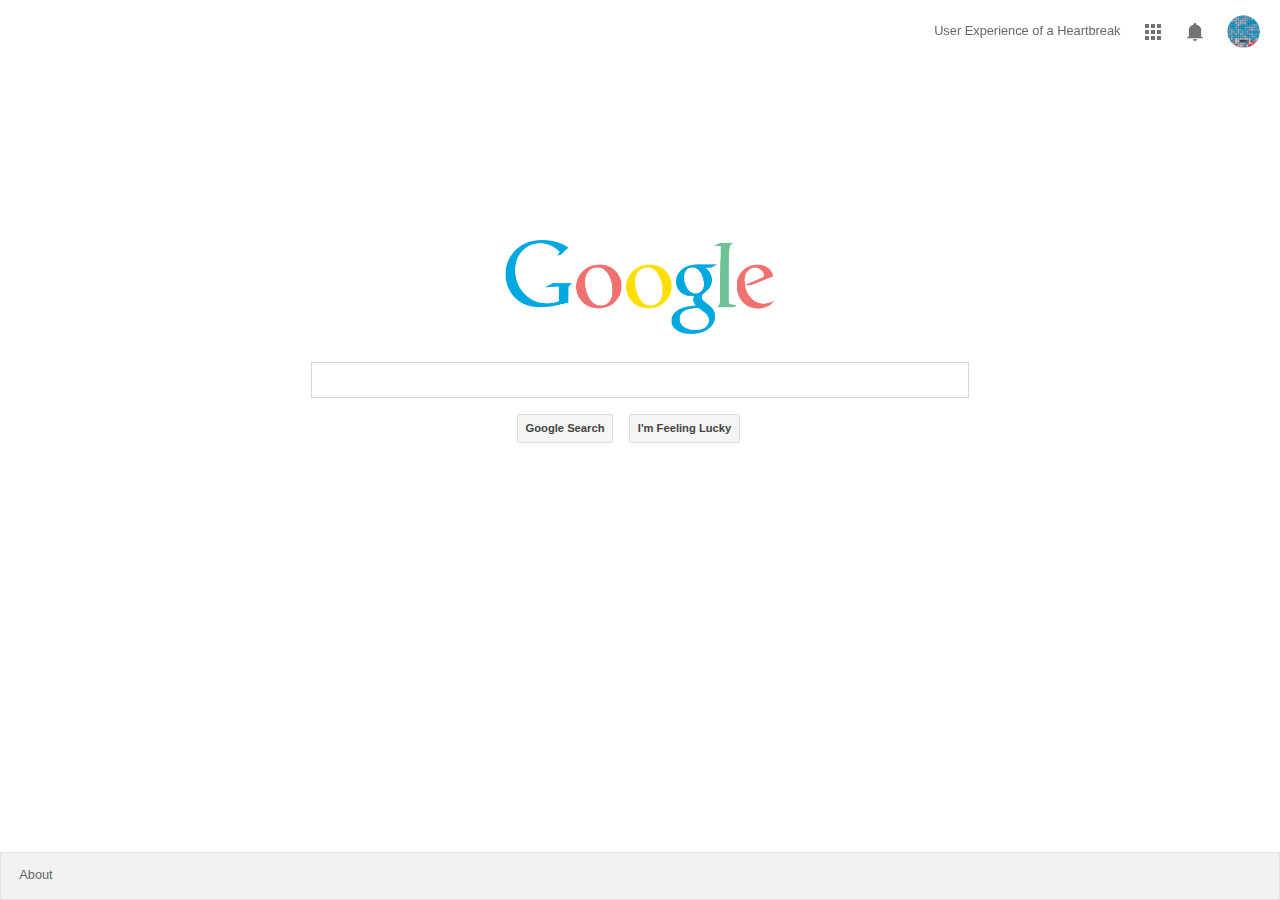
<file: index.html>
<!DOCTYPE html>
<html>
	<head>
		<meta charset="UTF-8">
		<meta name="viewport" content="width=device-width, initial-scale=1">
		<meta name="author" content="Sarah K Hallacher">
		<meta name="description" content="user experience of a heartbreak">
		<meta name="keywords"  content="ux,user experience,heartbreak">
		<title>ux3</title>
		<link rel="stylesheet" type="text/css" href="css/reset.css">
		<link rel="stylesheet" type="text/css" href="css/style.css">
    	<link rel="icon" href="imgs/ico/ux3.ico">
		<!--[if IE]><script src="//html5shiv.googlecode.com/svn/trunk/html5.js"></script><![endif]-->
	</head>
	<body>
		<header>
			<ul>
				<li><a href="index.html">User Experience of a Heartbreak</a></li>
				<li>

					<label for="toggle">
						<div class="menu clearfix">
							<div class="grid"></div><div class="grid"></div><div class="grid"></div>
							<div class="grid"></div><div class="grid"></div><div class="grid"></div>
							<div class="grid"></div><div class="grid"></div><div class="grid"></div>
						</div>
					</label>
					<input type="checkbox" id="toggle">
					<nav>
					<div class="arrow-box"></div>
						<div class="clearfix" id="icons_wrap">
							<a class="icons" href="facebook/index.html">
								<img src="imgs/index/fb.png">
								<p>Facebook</p>
							</a>
							<a class="icons" href="google/index.html">
								<img src="imgs/index/google.png">
								<p>Google</p>
							</a>
							<a class="icons" href="instagram/index.html">
								<img src="imgs/index/ig.png">
								<p>Instagram</p>
							</a>
							<a class="icons" href="ios/index.html">
								<img src="imgs/index/ios.png">
								<p>iOS</p>
							</a>
							<a class="icons" href="linkedin/index.html">
								<img src="imgs/index/li.png">
								<p>Linkedin</p>
							</a>
							<a class="icons" href="twitter/index.html">
								<img src="imgs/index/tw.png">
								<p>Twitter</p>
							</a>
						</div>
						<a id="more" href="all/index.html">More</a>
					</nav>	
				</li>
				<li><div class="menu"><img src="imgs/index/bell.png"></div></li>
				<li>
					<div id="avatar"></div>
				</li>
			</ul>
		</header>

		<main id="google">
			<img src="imgs/index/google_logo.png">
			<div id="search-wrap">
				<input type="text" size="30" onkeyup="showResult(this.value)">
				<div id="livesearch"></div>
			</div>

			<div id="searchbtn">
				<a href="https://www.google.com/?gws_rd=ssl#q=user+experience+of+a+heartbreak" target="blank">Google Search</a>
				<a href="all/index.html">I'm Feeling <span id="lucky"></span></a>
			</div>
		</main>
		
		<footer>
			<a href="about/index.html">About</a>
		</footer>
	</body>

    <!-- google analytics -->
	<script type="text/javascript">
	 	(function(i,s,o,g,r,a,m){i['GoogleAnalyticsObject']=r;i[r]=i[r]||function(){
	 	(i[r].q=i[r].q||[]).push(arguments)},i[r].l=1*new Date();a=s.createElement(o),
		 m=s.getElementsByTagName(o)[0];a.async=1;a.src=g;m.parentNode.insertBefore(a,m)
	 	})(window,document,'script','//www.google-analytics.com/analytics.js','ga');
	 	ga('create', 'UA-55853123-1', 'auto');
	 	ga('send', 'pageview');
	</script>

	<!-- livesearch -->
	<script>
		function showResult(str) {
		  if (str.length==0) { 
		    document.getElementById("livesearch").innerHTML="";
		    document.getElementById("livesearch").style.border="0px";
		    return;
		  }
		  if (window.XMLHttpRequest) {
		    // code for IE7+, Firefox, Chrome, Opera, Safari
		    xmlhttp=new XMLHttpRequest();
		  } else {  // code for IE6, IE5
		    xmlhttp=new ActiveXObject("Microsoft.XMLHTTP");
		  }
		  xmlhttp.onreadystatechange=function() {
		    if (xmlhttp.readyState==4 && xmlhttp.status==200) {
		      document.getElementById("livesearch").innerHTML=xmlhttp.responseText;
		      document.getElementById("livesearch").style.border="1px solid #A5ACB2";
		    }
		  }
		  xmlhttp.open("GET","php/livesearch.php?q="+str,true);
		  xmlhttp.send();
		}
	</script>
</html>
</file>
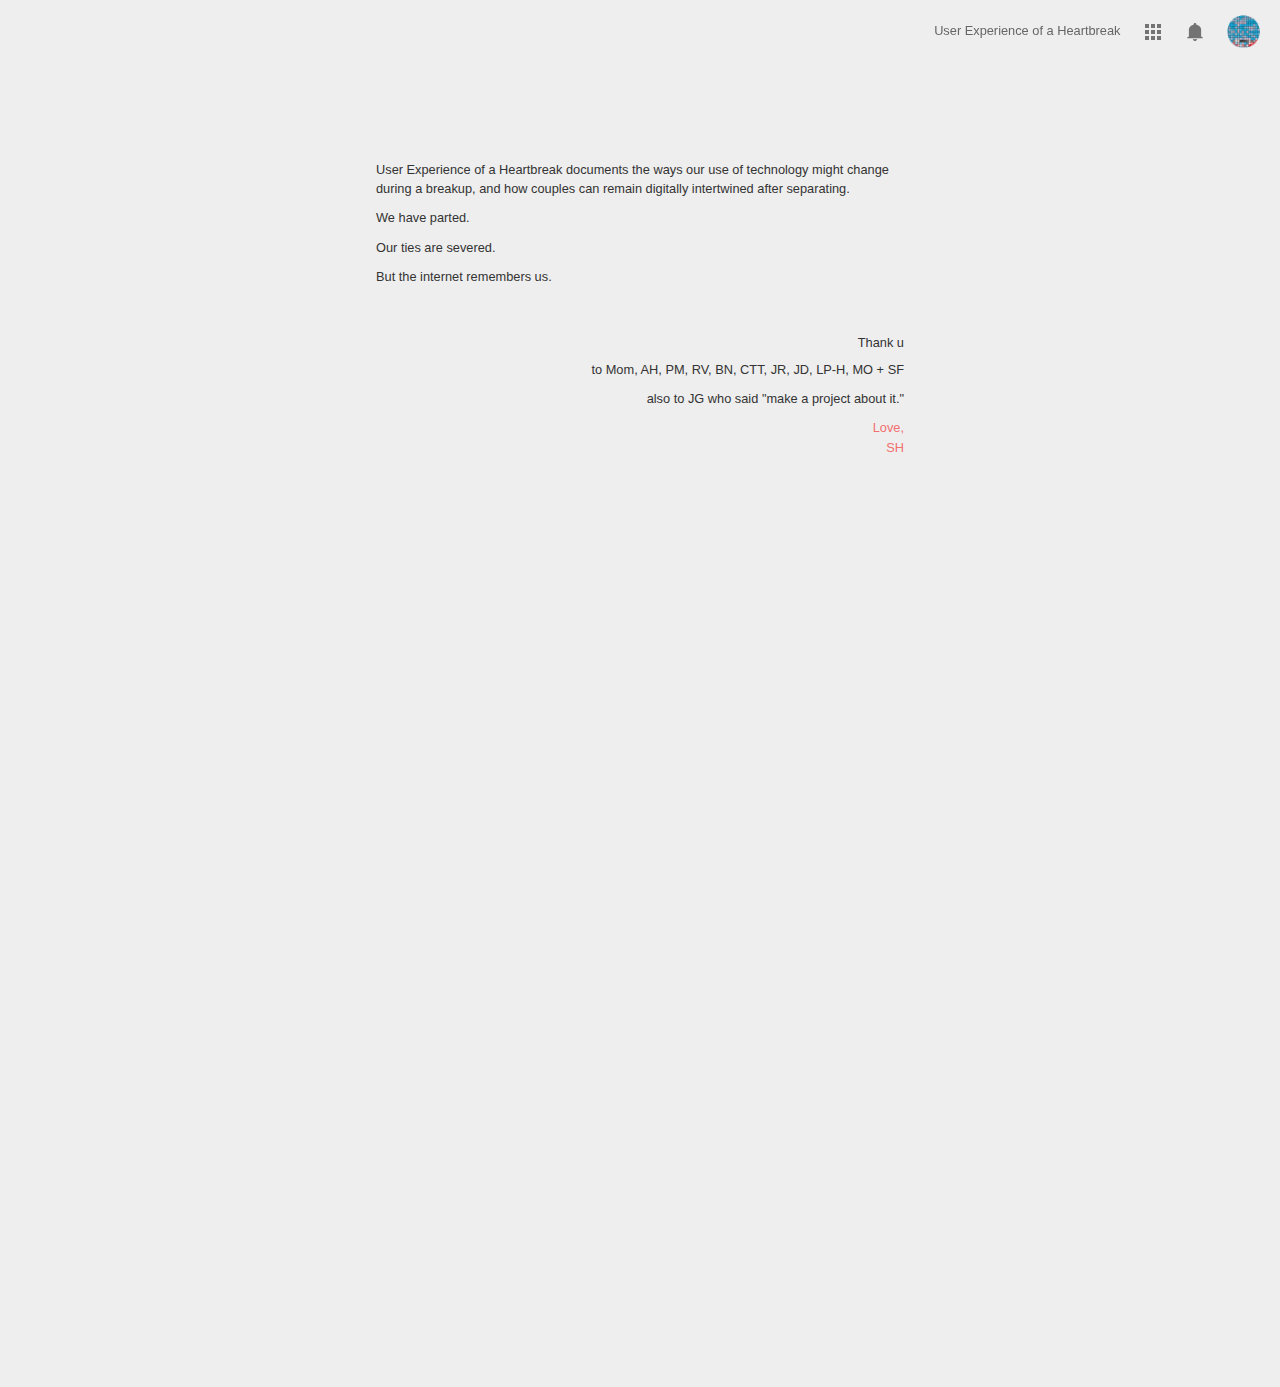
<file: about/index.html>
<!DOCTYPE html>
<html>
	<head>
		<meta charset="UTF-8">
		<meta name="viewport" content="width=device-width, initial-scale=1">
		<meta name="author" content="Sarah K Hallacher">
		<meta name="description" content="User Experience of a Heartbreak is a series of animations documenting the ways in which our use of technology might change during a breakup, and how couples can remain digitally intertwined after separating.">
		<meta name="keywords" content="user experience of a heartbreak">
		<title>User Experience of a Heartbreak</title>
		<link rel="stylesheet" type="text/css" href="../css/reset.css"/>
		<link rel="stylesheet" type="text/css" href="../css/style.css"/>
    	<link rel="icon" href="../imgs/ico/ux3.ico">
    	<!--[if lt IE 9]>
			<script src="http://html5shiv-printshiv.googlecode.com/svn/trunk/html5shiv-printshiv.js"></script>
		<![endif]-->
	</head>
	<body id="about">
		<header>
			<ul>
				<li><a href="../index.html">User Experience of a Heartbreak</a></li>
				<li>
					<label for="toggle">
						<div class="menu clearfix">
							<div class="grid"></div><div class="grid"></div><div class="grid"></div>
							<div class="grid"></div><div class="grid"></div><div class="grid"></div>
							<div class="grid"></div><div class="grid"></div><div class="grid"></div>
						</div>
					</label>
					<input type="checkbox" id="toggle">
					<nav>
					<div class="arrow-box"></div>
						<div class="clearfix" id="icons_wrap">
							<a class="icons" href="../facebook/index.html">
								<img src="../imgs/index/fb.png">
								<p>Facebook</p>
							</a>
							<a class="icons" href="../google/index.html">
								<img src="../imgs/index/google.png">
								<p>Google</p>
							</a>
							<a class="icons" href="../instagram/index.html">
								<img src="../imgs/index/ig.png">
								<p>Instagram</p>
							</a>
							<a class="icons" href="../ios/index.html">
								<img src="../imgs/index/ios.png">
								<p>iOS</p>
							</a>
							<a class="icons" href="../linkedin/index.html">
								<img src="../imgs/index/li.png">
								<p>Linkedin</p>
							</a>
							<a class="icons" href="../twitter/index.html">
								<img src="../imgs/index/tw.png">
								<p>Twitter</p>
							</a>
						</div>
						<a id="more" href="../all/index.html">More</a>
					</nav>	
				</li>
				<li><div class="menu"><img src="../imgs/index/bell.png"></div></li>
				<li>
					<div id="avatar"></div>
				</li>
			</ul>
		</header>
		<main id="desc">
			<p>User Experience of a Heartbreak documents the ways our use of technology might change during a breakup, and how couples can remain digitally intertwined after separating.</p>
			<p>We have parted.</p>
			<p>Our ties are severed.<p>
			<p>But the internet remembers us.</p>

			<section id="thanku">
				<h2>Thank u</h2>
				<p>to Mom, AH, PM, RV, BN, CTT, JR, JD, LP-H, MO + SF</p>
				<p>also to JG who said "make a project about it."</p>
				<p><a href="http://sarahmak.es" target="_blank"><span id="credit">Love,<br>SH</span></a></p>
			</section>
		</main>
	</body>
</html>
</file>
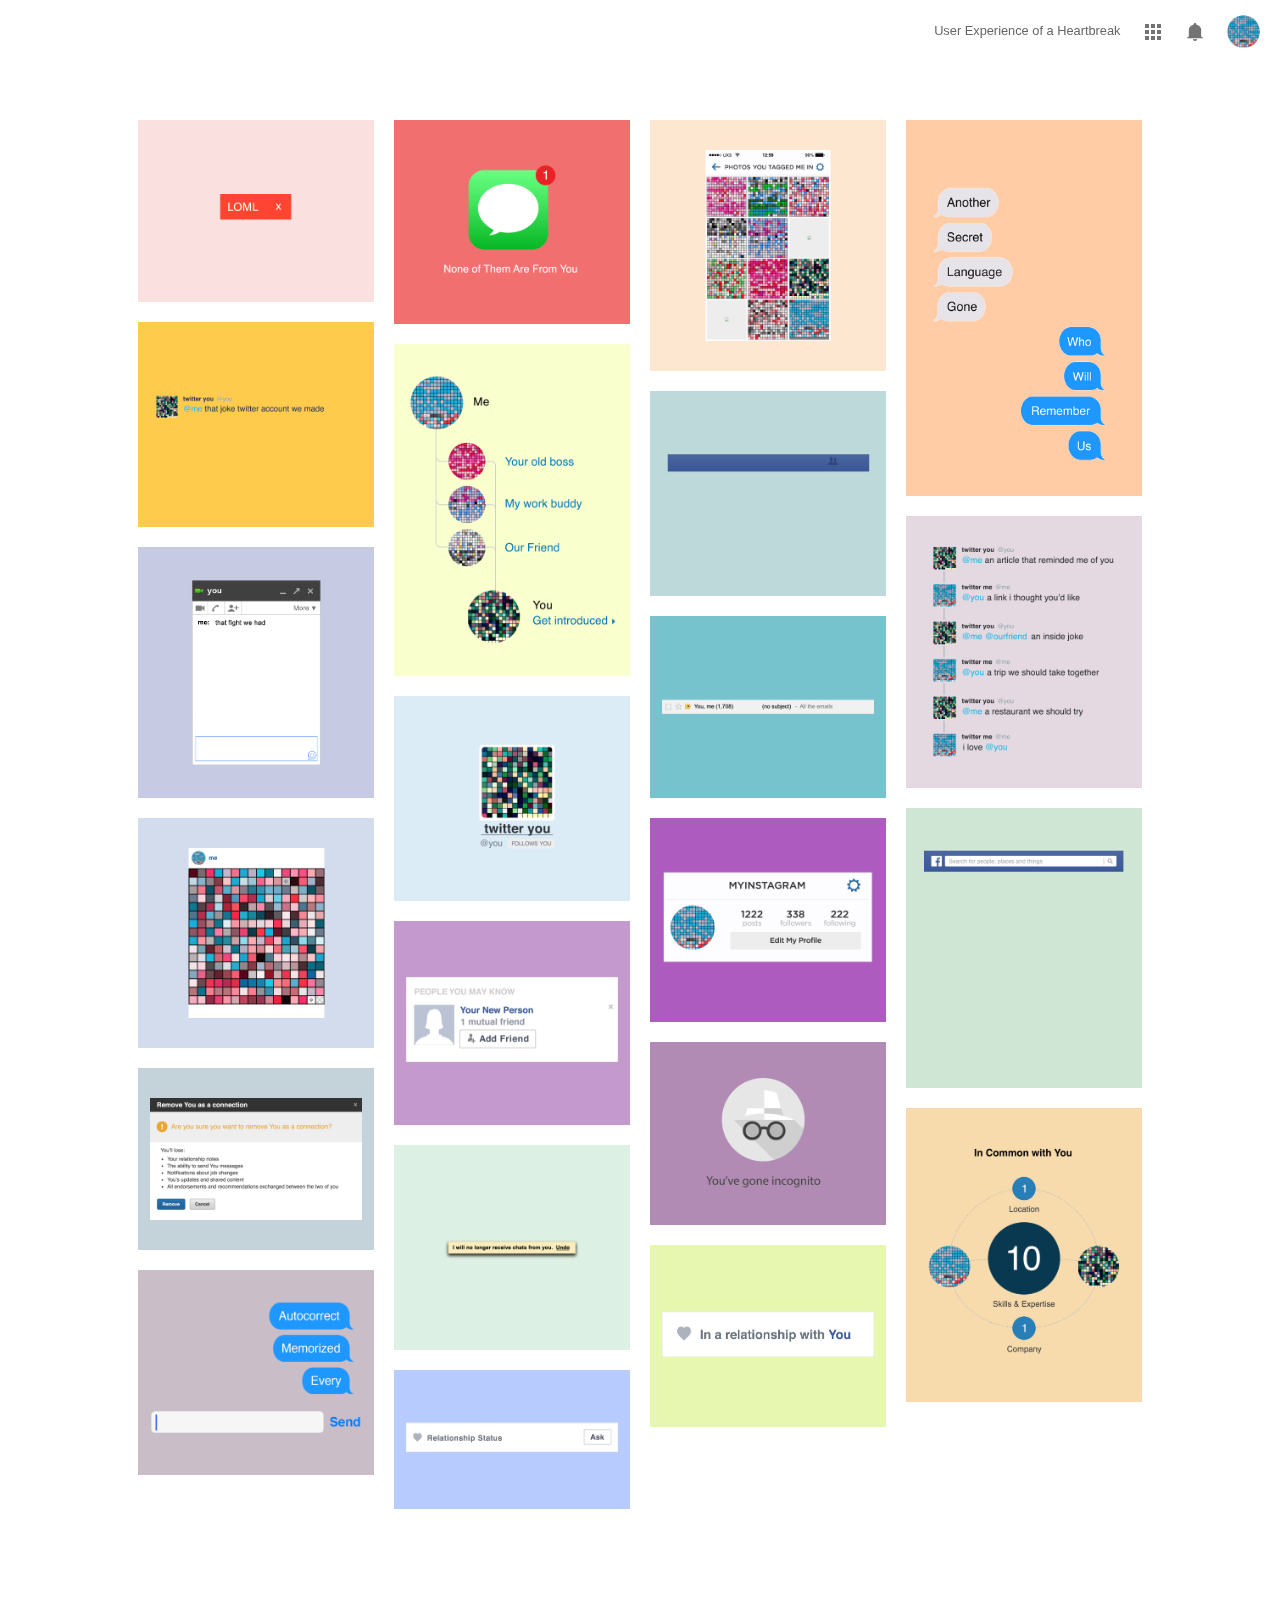
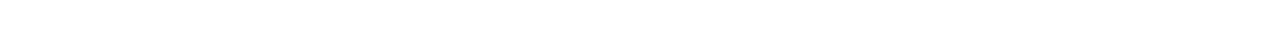
<file: all/index.html>
<!DOCTYPE html>
<html>
	<head>
		<meta charset="UTF-8">
		<meta name="viewport" content="width=device-width, initial-scale=1">
		<meta name="author" content="Sarah K Hallacher">
		<meta name="description" content="User Experience of a Heartbreak is a series of animations documenting the ways in which our use of technology might change during a breakup, and how couples can remain digitally intertwined after separating.">
		<meta name="keywords" content="user experience of a heartbreak">
		<title>User Experience of a Heartbreak</title>
		<link rel="stylesheet" type="text/css" href="../css/reset.css"/>
		<link rel="stylesheet" type="text/css" href="../css/style.css"/>
    	<link rel="icon" href="../imgs/ico/ux3.ico">
    	<!--[if lt IE 9]>
			<script src="http://html5shiv-printshiv.googlecode.com/svn/trunk/html5shiv-printshiv.js"></script>
		<![endif]-->
	</head>
	<body>
		<header>
			<ul>
				<li><a href="../index.html">User Experience of a Heartbreak</a></li>
				<li>
					<label for="toggle">
						<div class="menu clearfix">
							<div class="grid"></div><div class="grid"></div><div class="grid"></div>
							<div class="grid"></div><div class="grid"></div><div class="grid"></div>
							<div class="grid"></div><div class="grid"></div><div class="grid"></div>
						</div>
					</label>
					<input type="checkbox" id="toggle">
					<nav>
					<div class="arrow-box"></div>
						<div class="clearfix" id="icons_wrap">
							<a class="icons" href="../facebook/index.html">
								<img src="../imgs/index/fb.png">
								<p>Facebook</p>
							</a>
							<a class="icons" href="../google/index.html">
								<img src="../imgs/index/google.png">
								<p>Google</p>
							</a>
							<a class="icons" href="../instagram/index.html">
								<img src="../imgs/index/ig.png">
								<p>Instagram</p>
							</a>
							<a class="icons" href="../ios/index.html">
								<img src="../imgs/index/ios.png">
								<p>iOS</p>
							</a>
							<a class="icons" href="../linkedin/index.html">
								<img src="../imgs/index/li.png">
								<p>Linkedin</p>
							</a>
							<a class="icons" href="../twitter/index.html">
								<img src="../imgs/index/tw.png">
								<p>Twitter</p>
							</a>
						</div>
						<a id="more" href="../all/index.html">More</a>
					</nav>	
				</li>
				<li><div class="menu"><img src="../imgs/index/bell.png"></div></li>
				<li>
					<div id="avatar"></div>
				</li>
			</ul>
		</header>
		<main class="clearfix" id="all-wrap">
			
			<div class="all-col">
				<a href="../google/index.html#loveofmylife">
					<figure id="loveofmylife">
						<img src="../imgs/google/label.gif" alt="love of my life" title="you were the love of my life">
					</figure>
				</a>

				<a href="../twitter/index.html#joketwitteraccount">
					<figure id="joketwitteraccount">
						<img src="../imgs/tw/joketwitter.gif" alt="our joke twitter account" title="i loved making you laugh">
					</figure>
				</a>
				
				<a href="../google/index.html#gchatfight">
					<figure id="gchatfight">
						<img src="../imgs/google/gchatfight.gif" alt="fighting with you on gchat" title="where did we go wrong">
					</figure>
				</a>
					
				<a href="../instagram/index.html#unlikingmypictures">
					<figure id="unlikingmypictures">
						<img src="../imgs/ig/like.gif" alt="unliking my pictures on instagram" title="you used to like every picture">
					</figure>
				</a>

				<a href="../linkedin/index.html#removedfromlinkedin">
					<figure id="removedfromlinkedin">
						<img src="../imgs/li/remove.gif" alt="removing our relationship from linkedin" title="we lost one another">
					</figure>
				</a>

				<a href="../ios/index.html#autocorrect">
					<figure id="autocorrect">
						<img src="../imgs/ios/autocorrect.gif" alt="autocorrect remembers your nicknames" title="i'll never forget">
					</figure>
				</a>
			</div>
			
			<div class="all-col">
				<a href="../ios/index.html#notifications">
					<figure id="notifications">
						<img src="../imgs/ios/notifications.gif" alt="text notifications" title="will i ever hear from you again?">
					</figure>
				</a>
				
				<a href="../linkedin/index.html#connectedonlinkedin">
					<figure id="connectedonlinkedin">
						<img class="tall" src="../imgs/li/connected.gif" alt="connected on linkedin" title="our ties are severed">
					</figure>
				</a>

				<a href="../twitter/index.html#followsme">
					<figure id="followsme">
						<img src="../imgs/tw/followsyou.gif" alt="unfollow me on twitter" title="you can't hear me anymore">
					</figure>
				</a>
				
				<a href="../facebook/index.html#mutualfriends">
					<figure id="mutualfriends">
						<img src="../imgs/fb/mutualfriends.gif" alt="mutual friends with your ex's new partner" title="my friends are your friends">
					</figure>
				</a>

				<a href="../google/index.html#gchatblock">
					<figure id="gchatblock">
						<img src="../imgs/google/gchatblock.gif" alt="blocking you on gchat" title="i never want to see you again">
					</figure>
				</a>
				
				
				<a href="../facebook/index.html#relationshipstatusask">
					<figure id="relationshipstatusask">
						<img src="../imgs/fb/ask.gif" alt="ask about relationship status" title="what happened to our relationship?">
					</figure>
				</a>
			</div>

			<div class="all-col">
				<a href="../instagram/index.html#untaggingme">
					<figure id="untaggingme">
						<img src="../imgs/ig/tagged.gif" alt="untagging me on instagram" title="why are you erasing me">
					</figure>
				</a>

				<a href="../facebook/index.html#friendsuggest">
					<figure id="friendsuggest">
						<img src="../imgs/fb/friendsuggest.gif" alt="facebook suggests your mom as a friend" title="your mom actually defriended me irl tho">
					</figure>
				</a>

				<a href="../google/index.html#gmailstar">
					<figure id="gmailstar">
						<img src="../imgs/google/star.gif" alt="starring emails from you" title="your emails were always my favorites">
					</figure>
				</a>

				<a href="../instagram/index.html#unfollowingme">
					<figure id="unfollowingme">
						<img src="../imgs/ig/unfollow.gif" alt="unfollowing me on instagram" title="you can't stand the sight of me">
					</figure>
				</a>

				<a href="../google/index.html#incognito">
					<figure id="incognito">
						<img src="../imgs/google/incognito.gif" alt="incognito mode" title="my search history is an embarrassing catalogue of you">
					</figure>
				</a>

				<a href="../facebook/index.html#inarelationship">
					<figure id="inarelationship">
						<img src="../imgs/fb/inarelationship.gif" alt="not in a relationship" title="we're disappearing">
					</figure>
				</a>
			</div>


			<div class="all-col">
			<a href="../ios/index.html#secretlanguage">
					<figure id="secretlanguage">
						<img class="tall" src="../imgs/ios/language.gif" alt="secret language" title="we'll never speak again">
					</figure>
				</a>

				<a href="../twitter/index.html#disappearingtweets">
					<figure id="disappearingtweets">
						<img src="../imgs/tw/disappear.gif" alt="disappearing tweets" title="we shared everything">
					</figure>
				</a>
				
				<a href="../facebook/index.html#fbsearch">
					<figure id="fbsearch">
						<img src="../imgs/fb/namesearch.gif" alt="searching for you on facebook" title="i look for you everywhere">
					</figure>
				</a>

				<a href="../linkedin/index.html#whatwehaveincommon">
					<figure id="whatwehaveincommon">
						<img src="../imgs/li/incommon.gif" alt="what we have in common" title="gone">
					</figure>
				</a>
			</div>
		</main>
	</body>
</html>
</file>
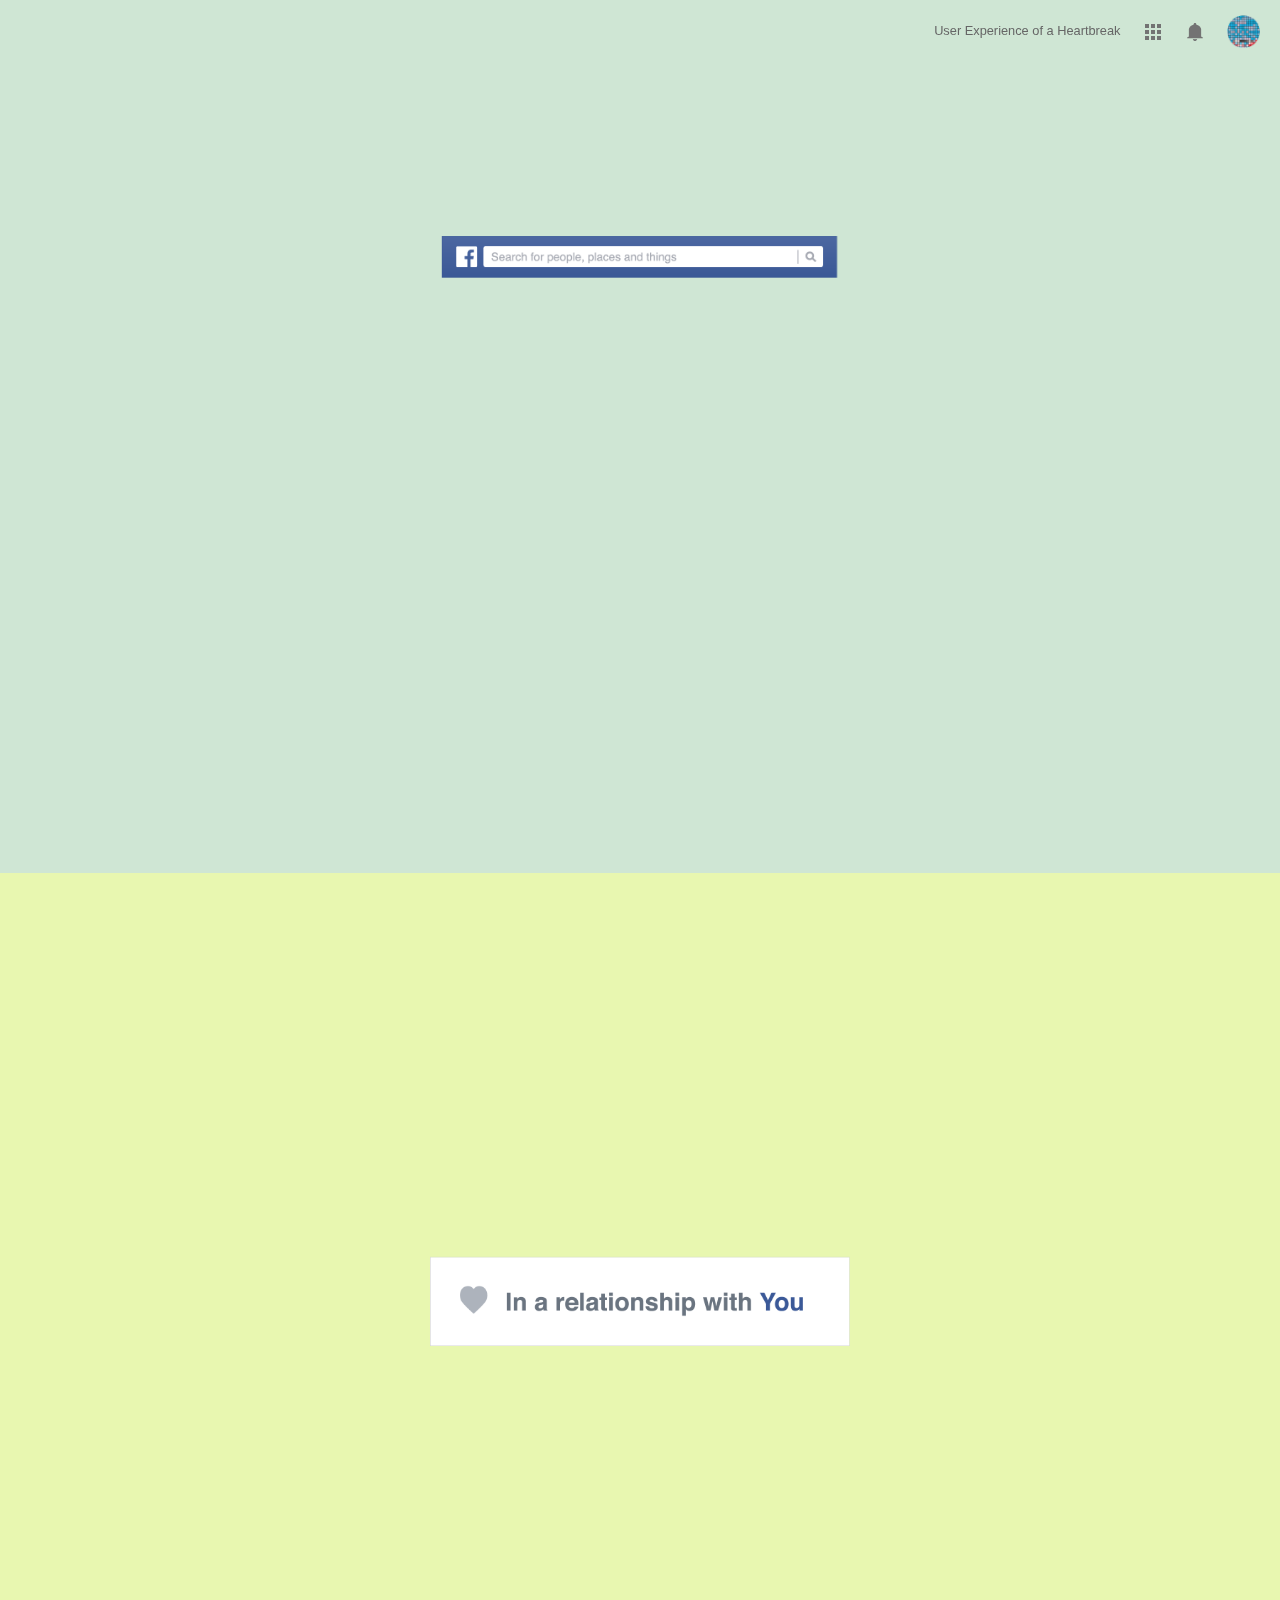
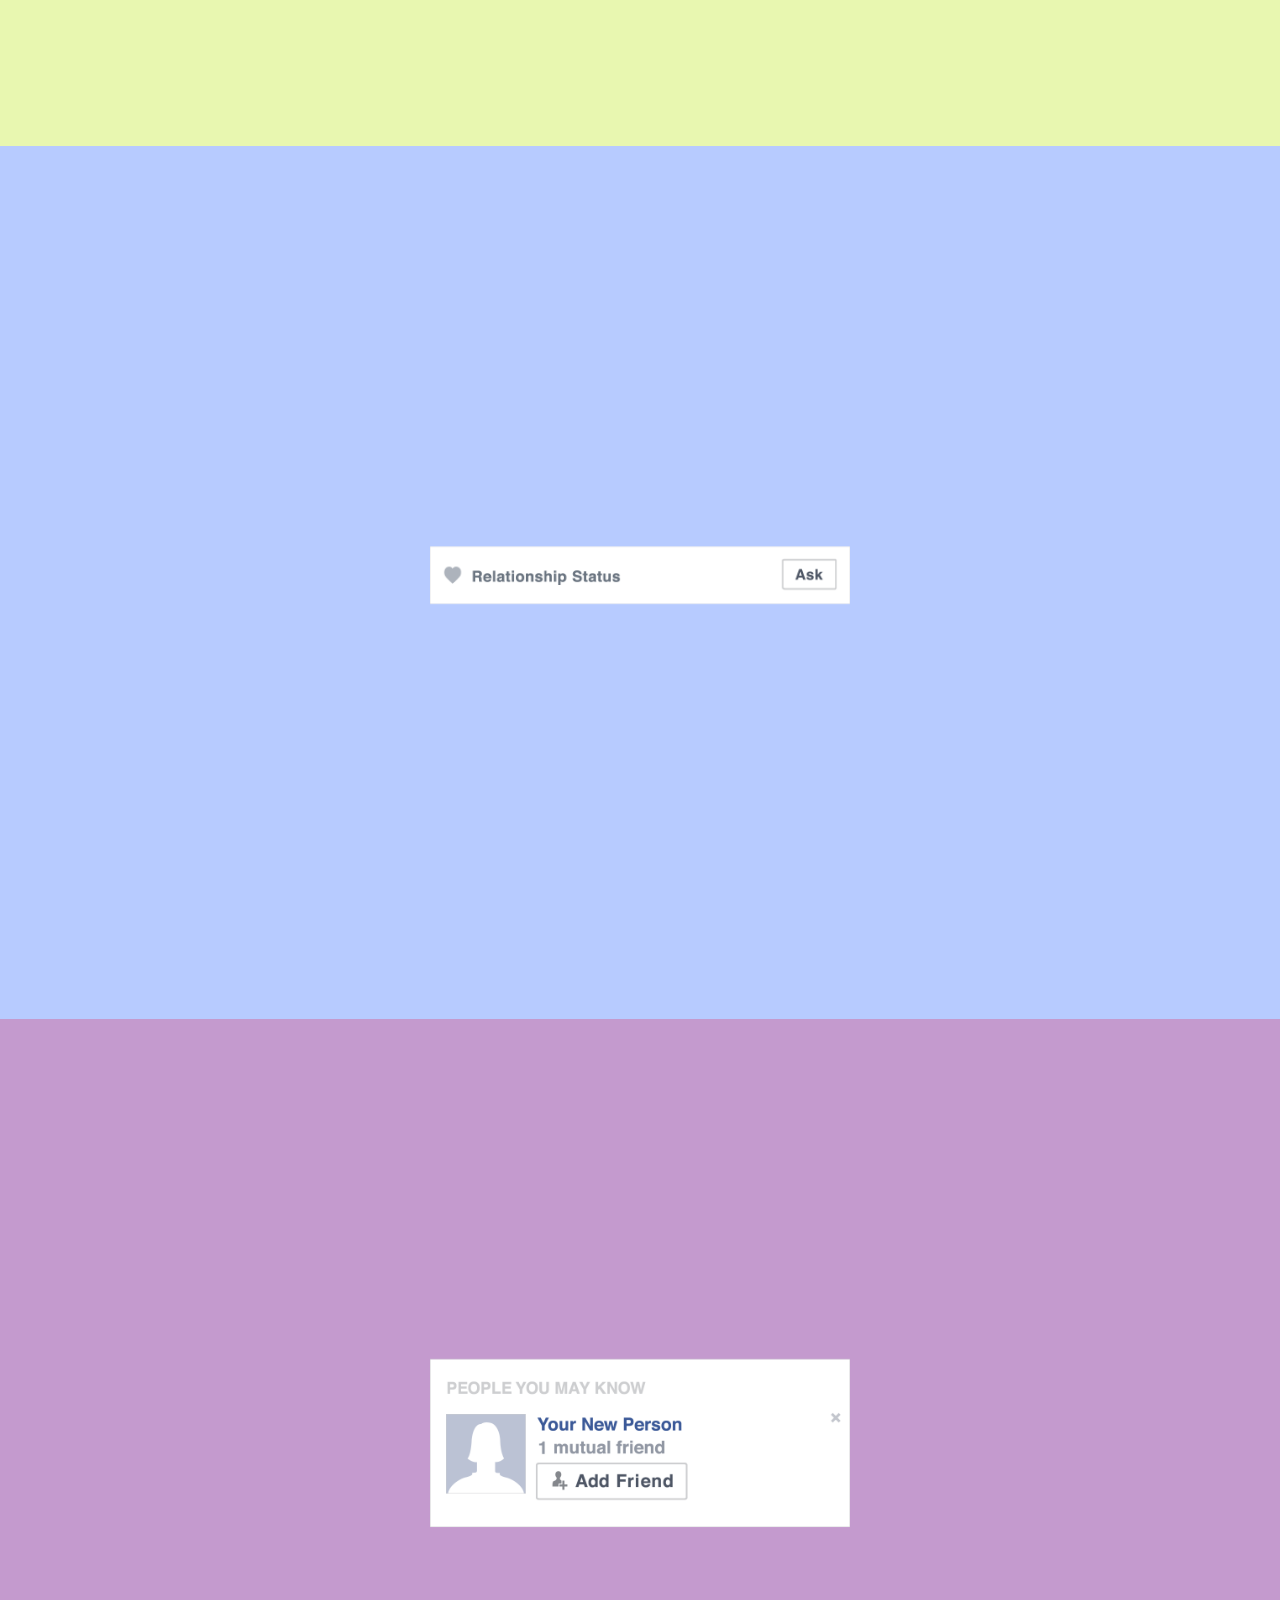
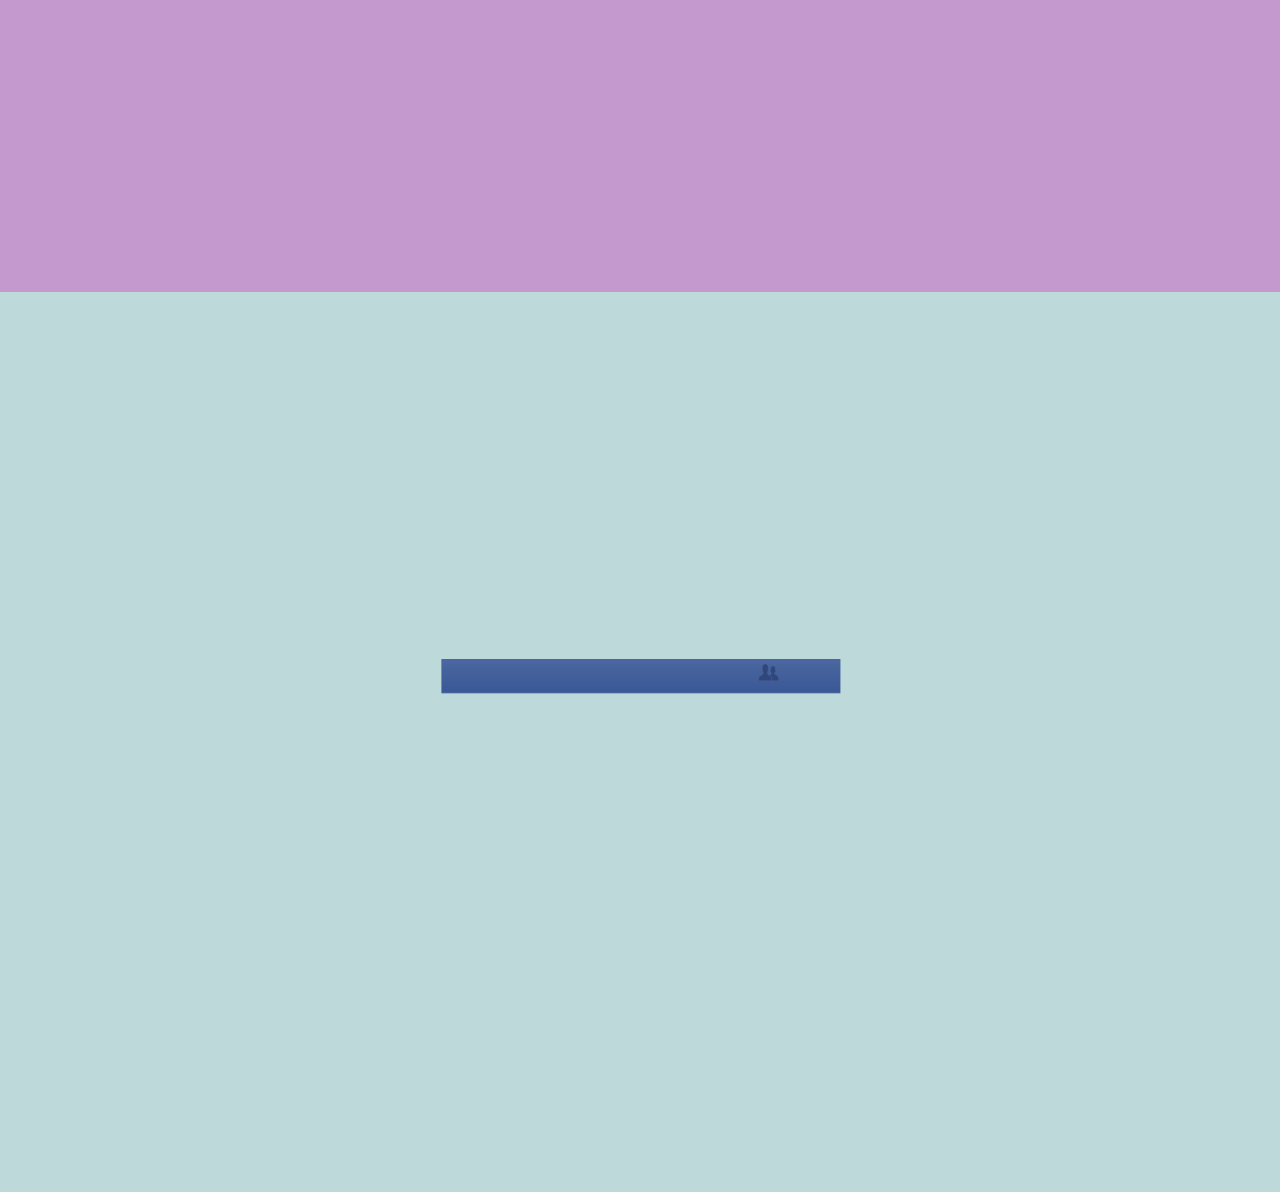
<file: facebook/index.html>
<!DOCTYPE html>
<html>
	<head>
		<meta charset="UTF-8">
		<meta name="viewport" content="width=device-width, initial-scale=1">
		<meta name="author" content="Sarah K Hallacher">
		<meta name="description" content="User Experience of a Heartbreak is a series of animations documenting the ways in which our use of technology might change during a breakup, and how couples can remain digitally intertwined after separating.">
		<meta name="keywords" content="user experience of a heartbreak">
		<title>Facebook</title>
		<link rel="stylesheet" type="text/css" href="../css/reset.css"/>
		<link rel="stylesheet" type="text/css" href="../css/style.css"/>
    	<link rel="icon" href="../imgs/ico/fb.ico">
    	<!--[if lt IE 9]>
			<script src="http://html5shiv-printshiv.googlecode.com/svn/trunk/html5shiv-printshiv.js"></script>
		<![endif]-->
	</head>
	<body>
		<header>
			<ul>
				<li><a href="../index.html">User Experience of a Heartbreak</a></li>
				<li>
					<label for="toggle">
						<div class="menu clearfix">
							<div class="grid"></div><div class="grid"></div><div class="grid"></div>
							<div class="grid"></div><div class="grid"></div><div class="grid"></div>
							<div class="grid"></div><div class="grid"></div><div class="grid"></div>
						</div>
					</label>
					<input type="checkbox" id="toggle">
					<nav>
					<div class="arrow-box"></div>
						<div class="clearfix" id="icons_wrap">
							<a class="icons" href="../facebook/index.html">
								<img src="../imgs/index/fb.png">
								<p>Facebook</p>
							</a>
							<a class="icons" href="../google/index.html">
								<img src="../imgs/index/google.png">
								<p>Google</p>
							</a>
							<a class="icons" href="../instagram/index.html">
								<img src="../imgs/index/ig.png">
								<p>Instagram</p>
							</a>
							<a class="icons" href="../ios/index.html">
								<img src="../imgs/index/ios.png">
								<p>iOS</p>
							</a>
							<a class="icons" href="../linkedin/index.html">
								<img src="../imgs/index/li.png">
								<p>Linkedin</p>
							</a>
							<a class="icons" href="../twitter/index.html">
								<img src="../imgs/index/tw.png">
								<p>Twitter</p>
							</a>
						</div>
						<a id="more" href="../all/index.html">More</a>
					</nav>	
				</li>
				<li><div class="menu"><img src="../imgs/index/bell.png"></div></li>
				<li>
					<div id="avatar"></div>
				</li>
			</ul>
		</header>
		<main>
			<section id="fbsearch">
				<figure><img src="../imgs/fb/namesearch.gif" alt="searching for you on facebook" title="i look for you everywhere"></figure>
			</section>

			<section id="inarelationship">
				<figure><img src="../imgs/fb/inarelationship.gif" alt="not in a relationship" title="we're disappearing"></figure>
			</section>

			<section id="relationshipstatusask">
				<figure><img src="../imgs/fb/ask.gif" alt="ask about relationship status" title="what happened to our relationship?"></figure>
			</section>

			<section id="mutualfriends">
				<figure><img src="../imgs/fb/mutualfriends.gif" alt="mutual friends with your ex's new partner" title="my friends are your friends"></figure>
			</section>

			<section id="friendsuggest">
				<figure><img src="../imgs/fb/friendsuggest.gif" alt="facebook suggests your mom as a friend" title="your mom actually defriended me irl tho"></figure>
			</section>
		</main>
	</body>
</html>
</file>
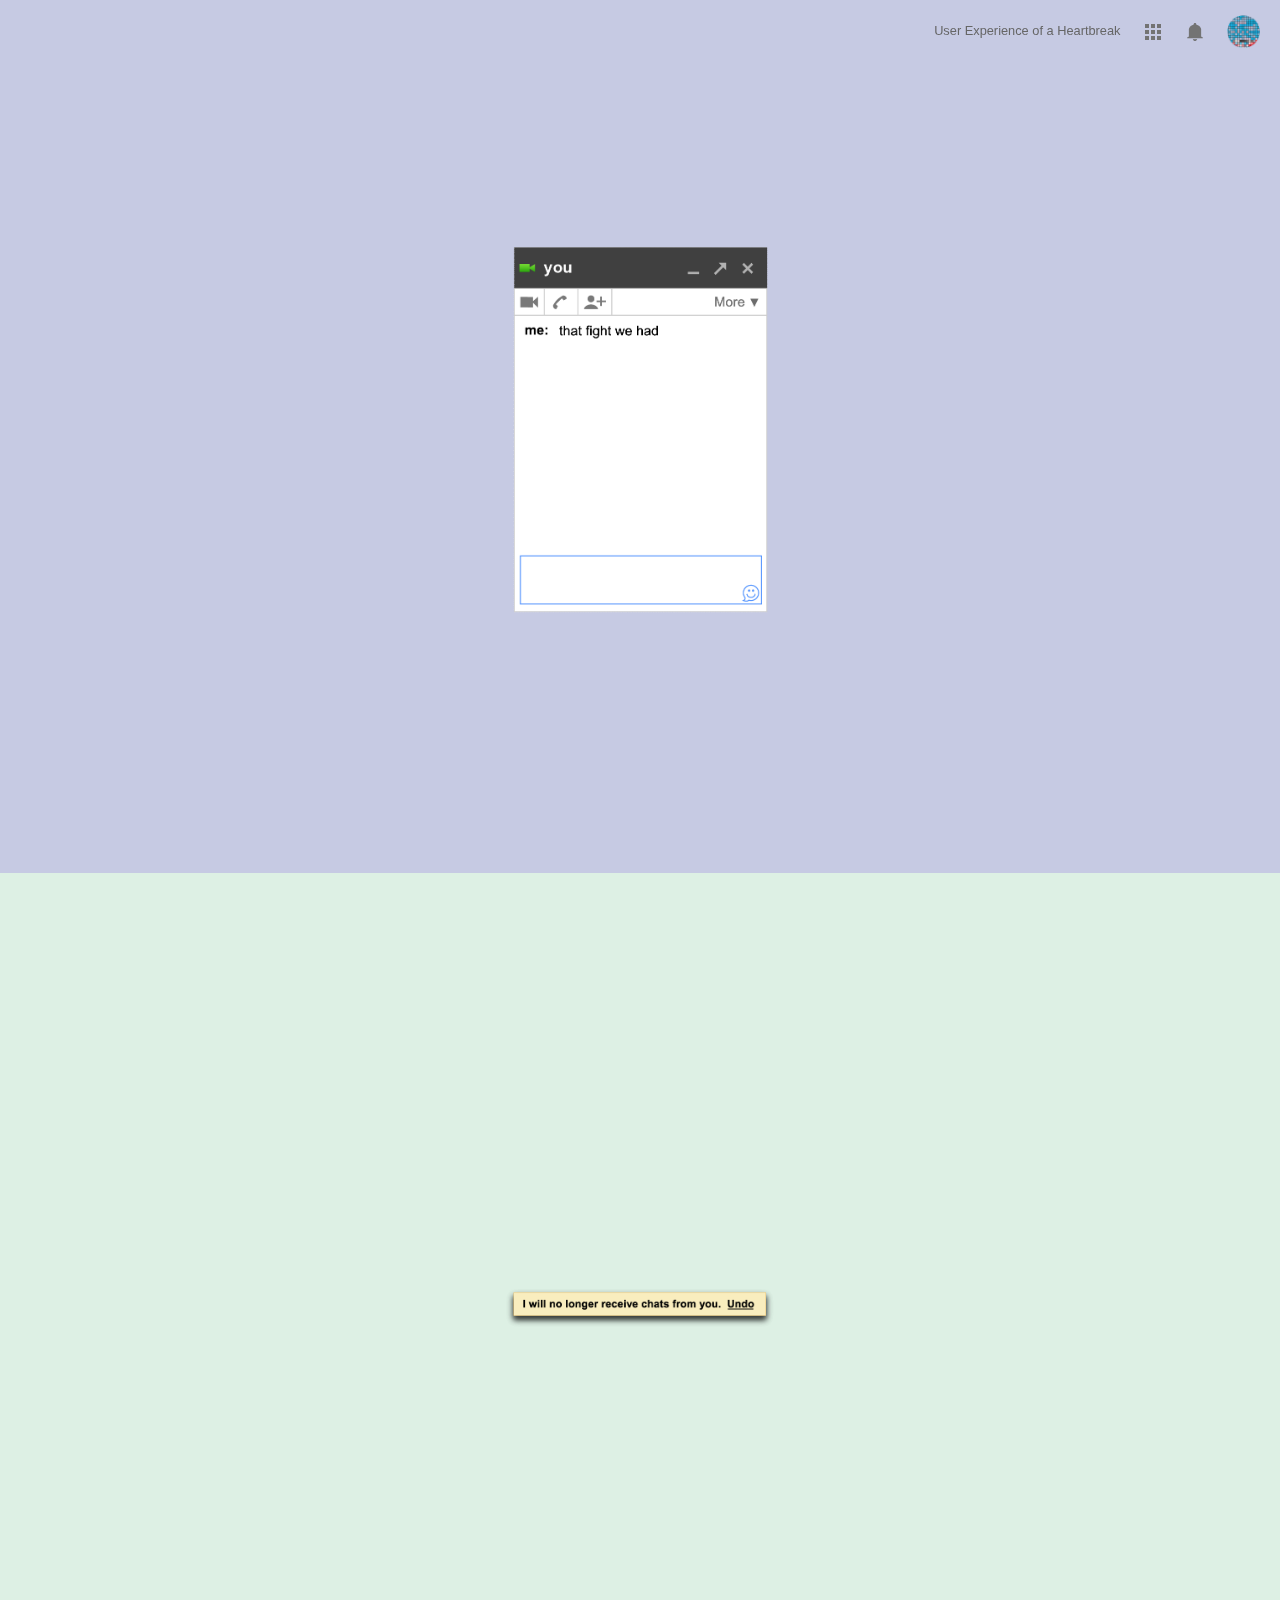
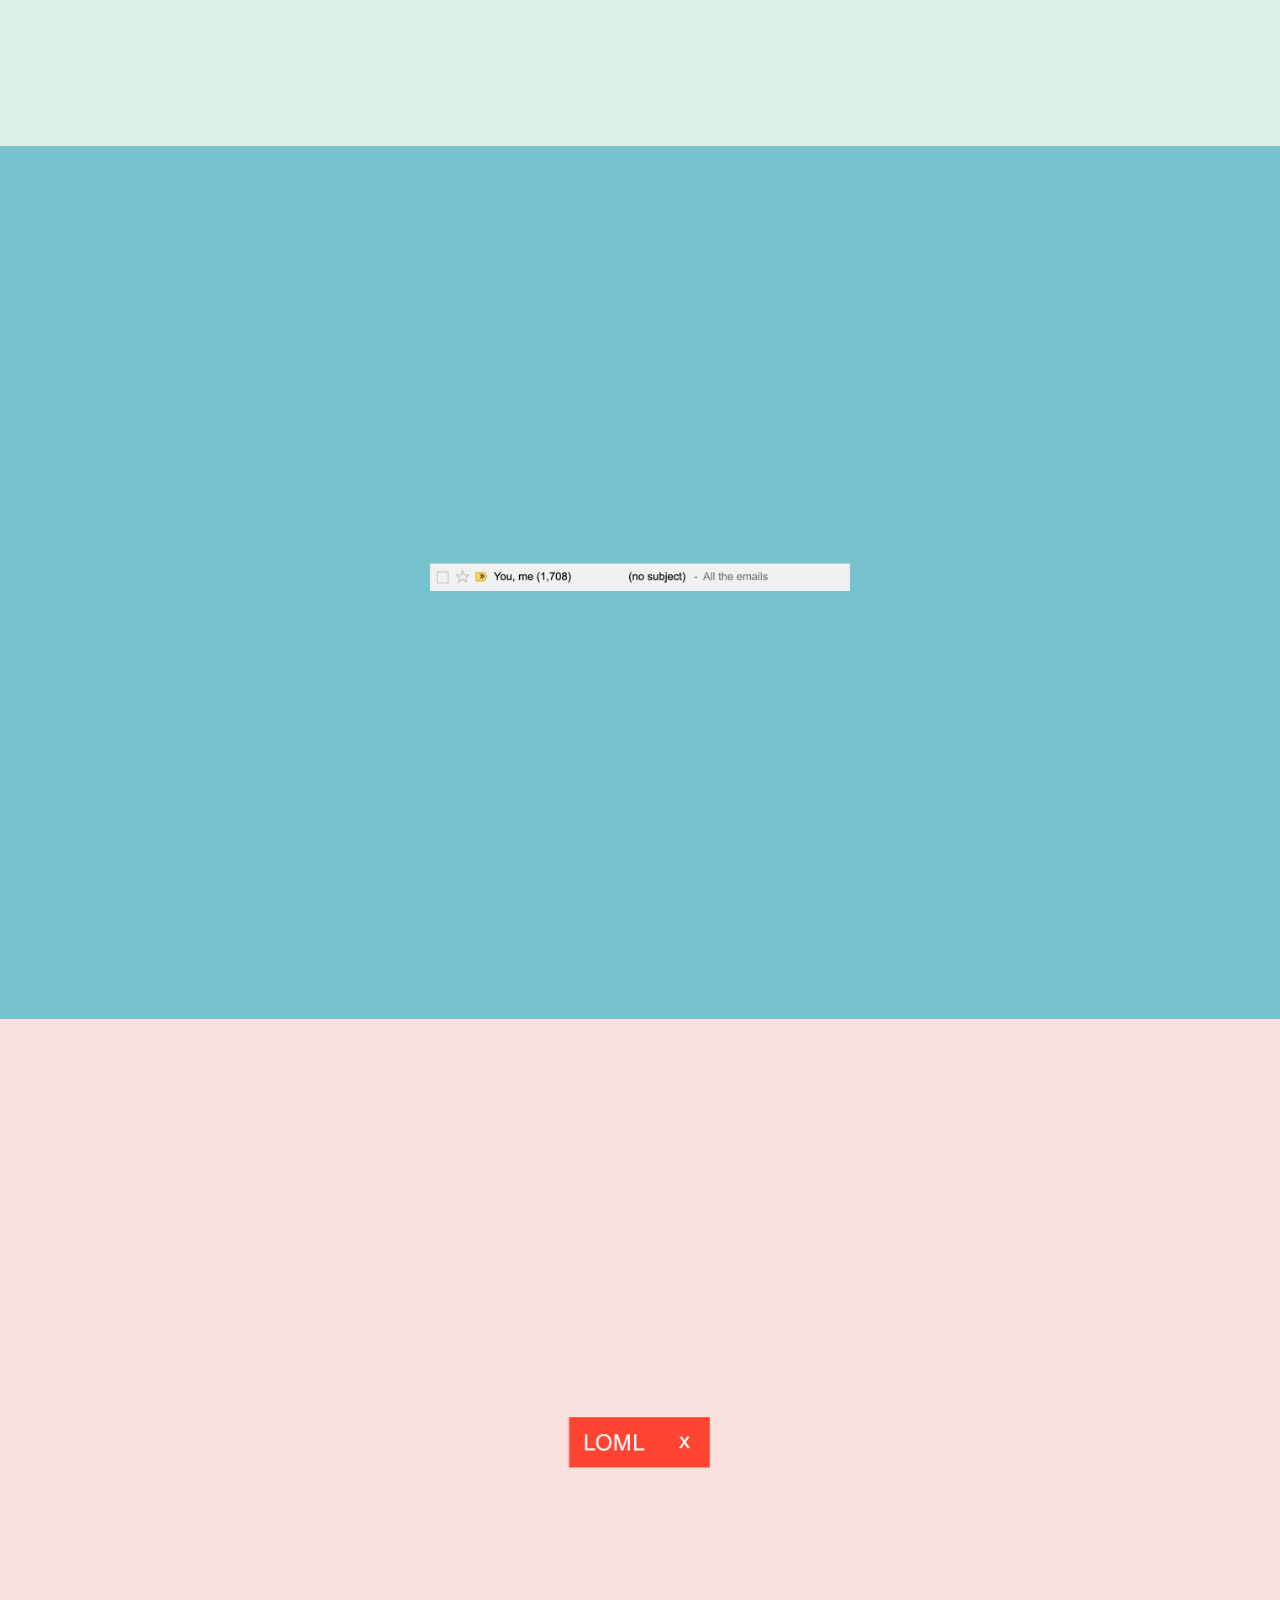
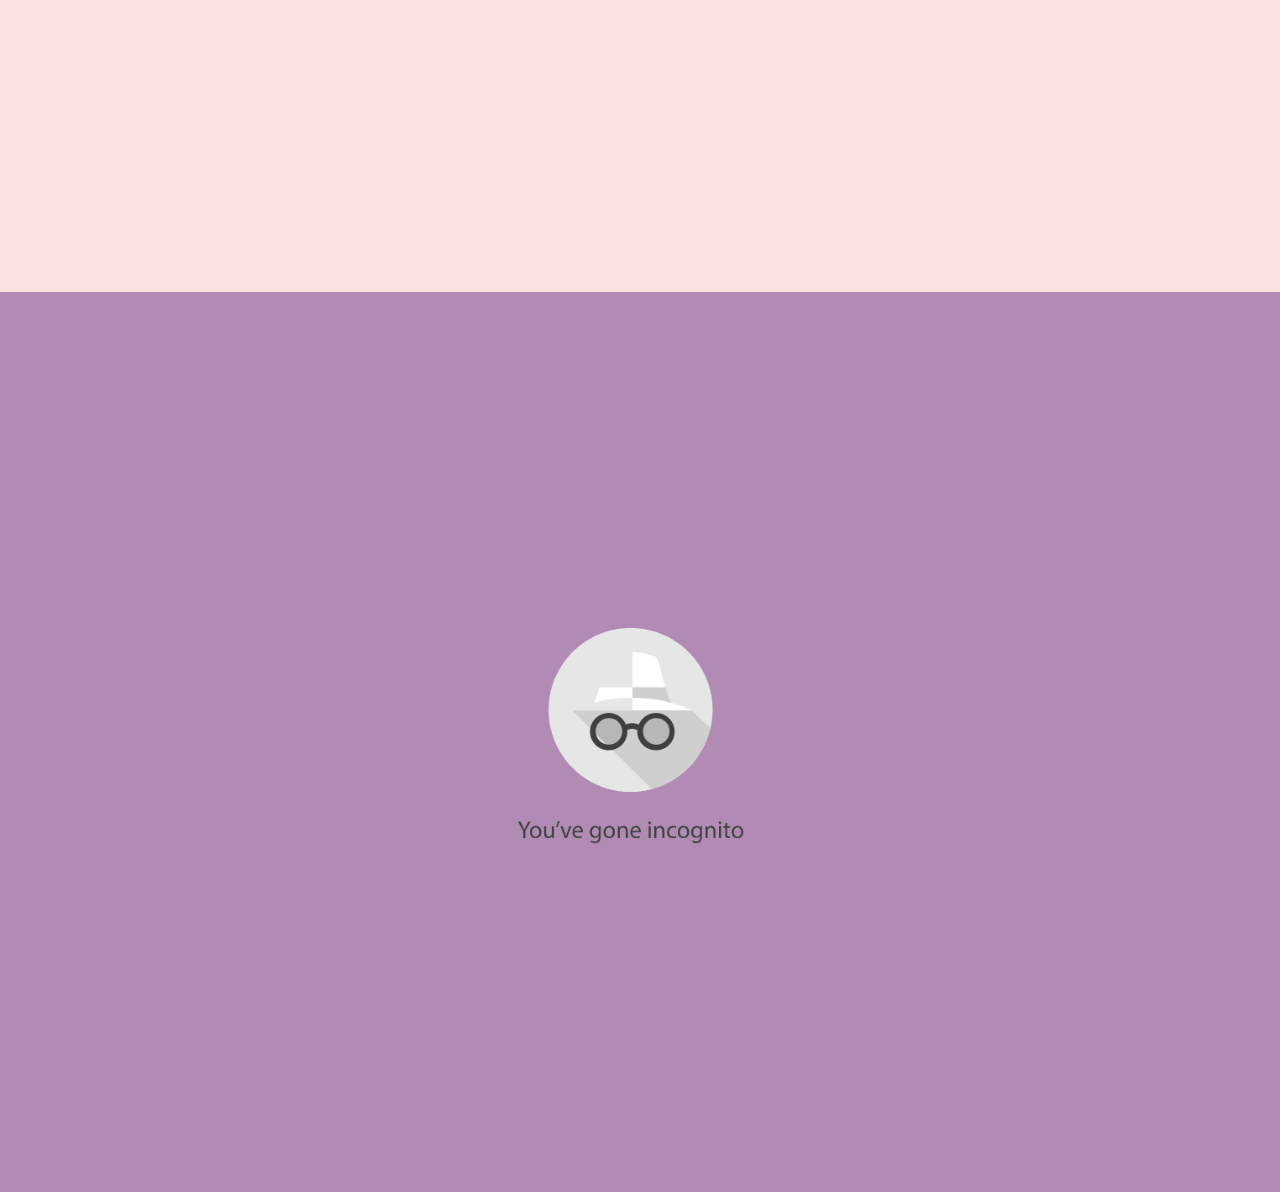
<file: google/index.html>
<!DOCTYPE html>
<html>
	<head>
		<meta charset="UTF-8">
		<meta name="viewport" content="width=device-width, initial-scale=1">
		<meta name="author" content="Sarah K Hallacher">
		<meta name="description" content="User Experience of a Heartbreak is a series of animations documenting the ways in which our use of technology might change during a breakup, and how couples can remain digitally intertwined after separating.">
		<meta name="keywords" content="user experience of a heartbreak">
		<title>Google</title>
		<link rel="stylesheet" type="text/css" href="../css/reset.css"/>
		<link rel="stylesheet" type="text/css" href="../css/style.css"/>
    	<link rel="icon" href="../imgs/ico/google.ico">
    	<!--[if lt IE 9]>
			<script src="http://html5shiv-printshiv.googlecode.com/svn/trunk/html5shiv-printshiv.js"></script>
		<![endif]-->
	</head>
	<body>
		<header>
			<ul>
				<li><a href="../index.html">User Experience of a Heartbreak</a></li>
				<li>
					<label for="toggle">
						<div class="menu clearfix">
							<div class="grid"></div><div class="grid"></div><div class="grid"></div>
							<div class="grid"></div><div class="grid"></div><div class="grid"></div>
							<div class="grid"></div><div class="grid"></div><div class="grid"></div>
						</div>
					</label>
					<input type="checkbox" id="toggle">
					<nav>
					<div class="arrow-box"></div>
						<div class="clearfix" id="icons_wrap">
							<a class="icons" href="../facebook/index.html">
								<img src="../imgs/index/fb.png">
								<p>Facebook</p>
							</a>
							<a class="icons" href="../google/index.html">
								<img src="../imgs/index/google.png">
								<p>Google</p>
							</a>
							<a class="icons" href="../instagram/index.html">
								<img src="../imgs/index/ig.png">
								<p>Instagram</p>
							</a>
							<a class="icons" href="../ios/index.html">
								<img src="../imgs/index/ios.png">
								<p>iOS</p>
							</a>
							<a class="icons" href="../linkedin/index.html">
								<img src="../imgs/index/li.png">
								<p>Linkedin</p>
							</a>
							<a class="icons" href="../twitter/index.html">
								<img src="../imgs/index/tw.png">
								<p>Twitter</p>
							</a>
						</div>
						<a id="more" href="../all/index.html">More</a>
					</nav>	
				</li>
				<li><div class="menu"><img src="../imgs/index/bell.png"></div></li>
				<li>
					<div id="avatar"></div>
				</li>
			</ul>
		</header>
		<section id="gchatfight">
			<figure><img src="../imgs/google/gchatfight.gif" alt="fighting with you on gchat" title="where did we go wrong"></figure>
		</section>

		<section id="gchatblock">
			<figure><img src="../imgs/google/gchatblock.gif" alt="blocking you on gchat" title="i never want to see you again"></figure>
		</section>

		<section id="gmailstar">
			<figure><img src="../imgs/google/star.gif" alt="starring emails from you" title="your emails were always my favorites"></figure>
		</section>

		<section id="loveofmylife">
			<figure><img src="../imgs/google/label.gif" alt="love of my life" title="you were the love of my life"></figure>
		</section>

		<section id="incognito">
			<figure><img src="../imgs/google/incognito.gif" alt="incognito mode" title="my search history is an embarrassing catalogue of you"></figure>
		</section>
	</body>
</html>
</file>
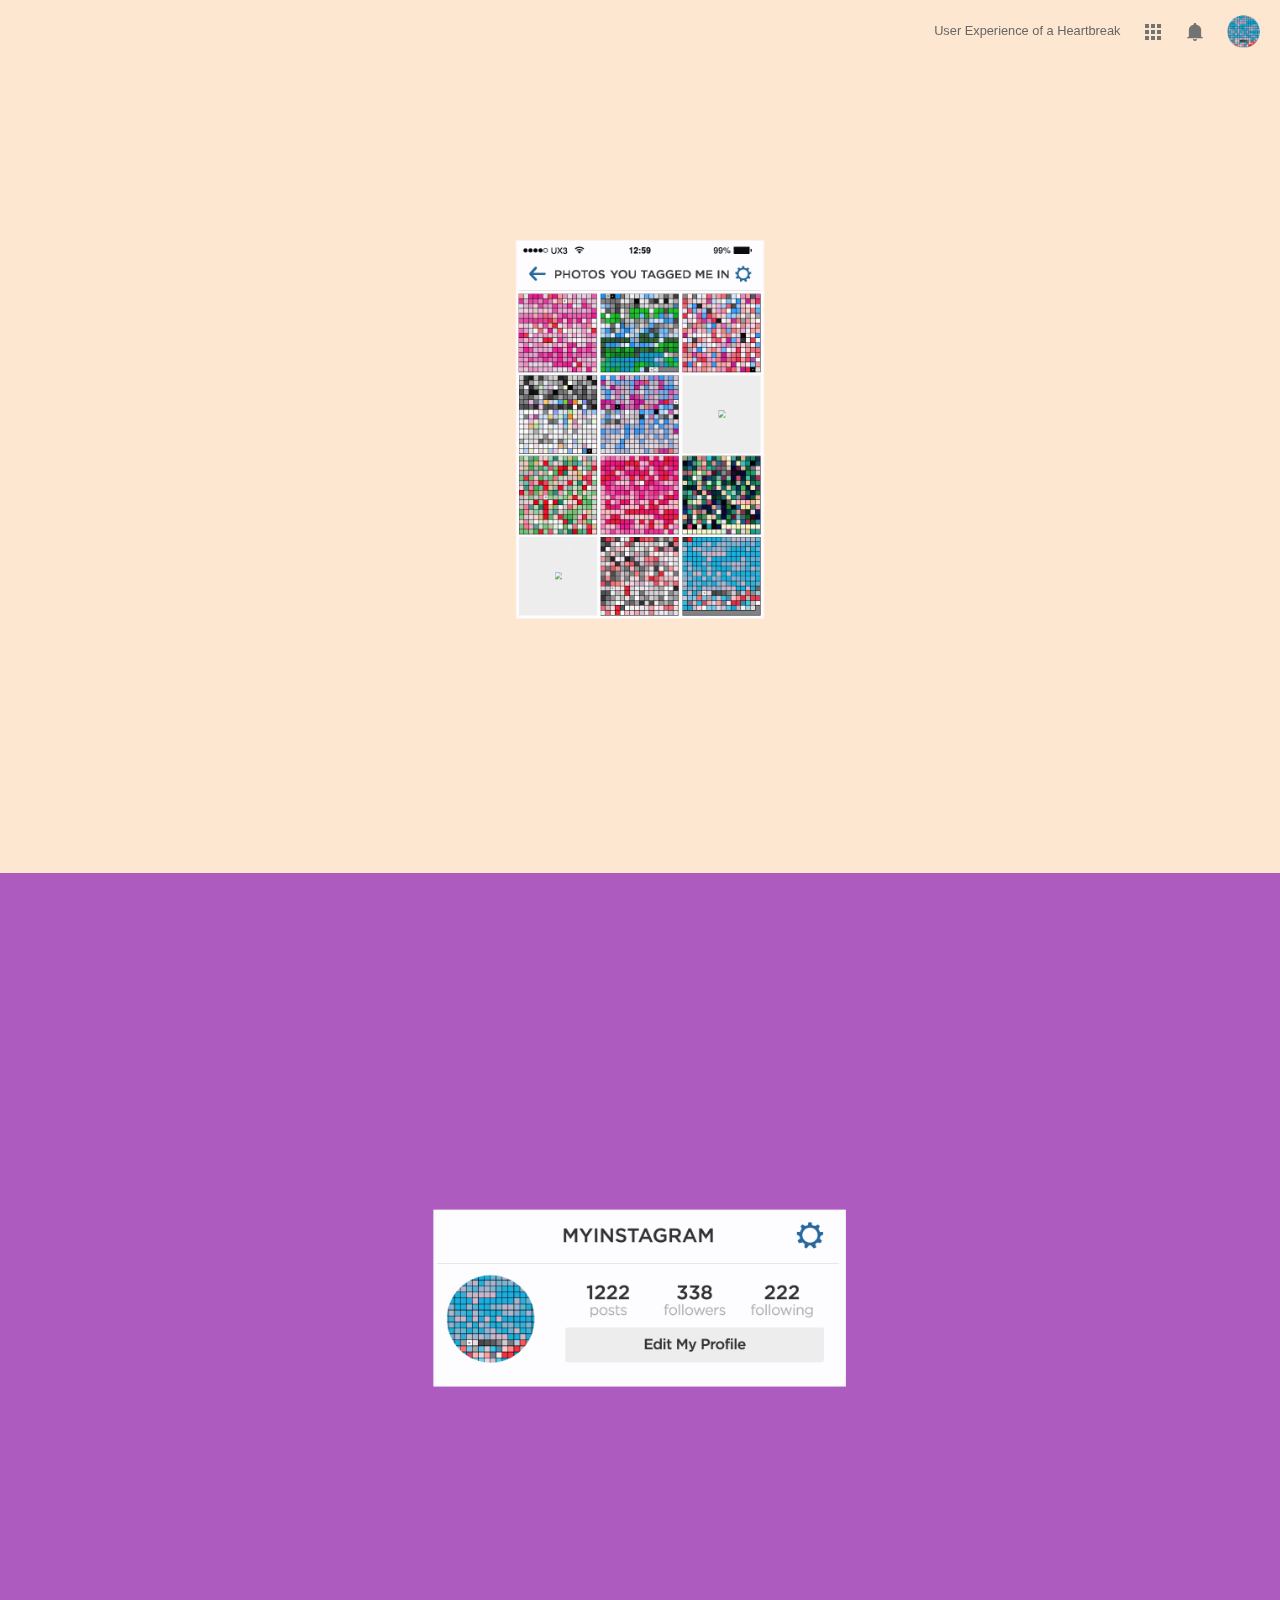
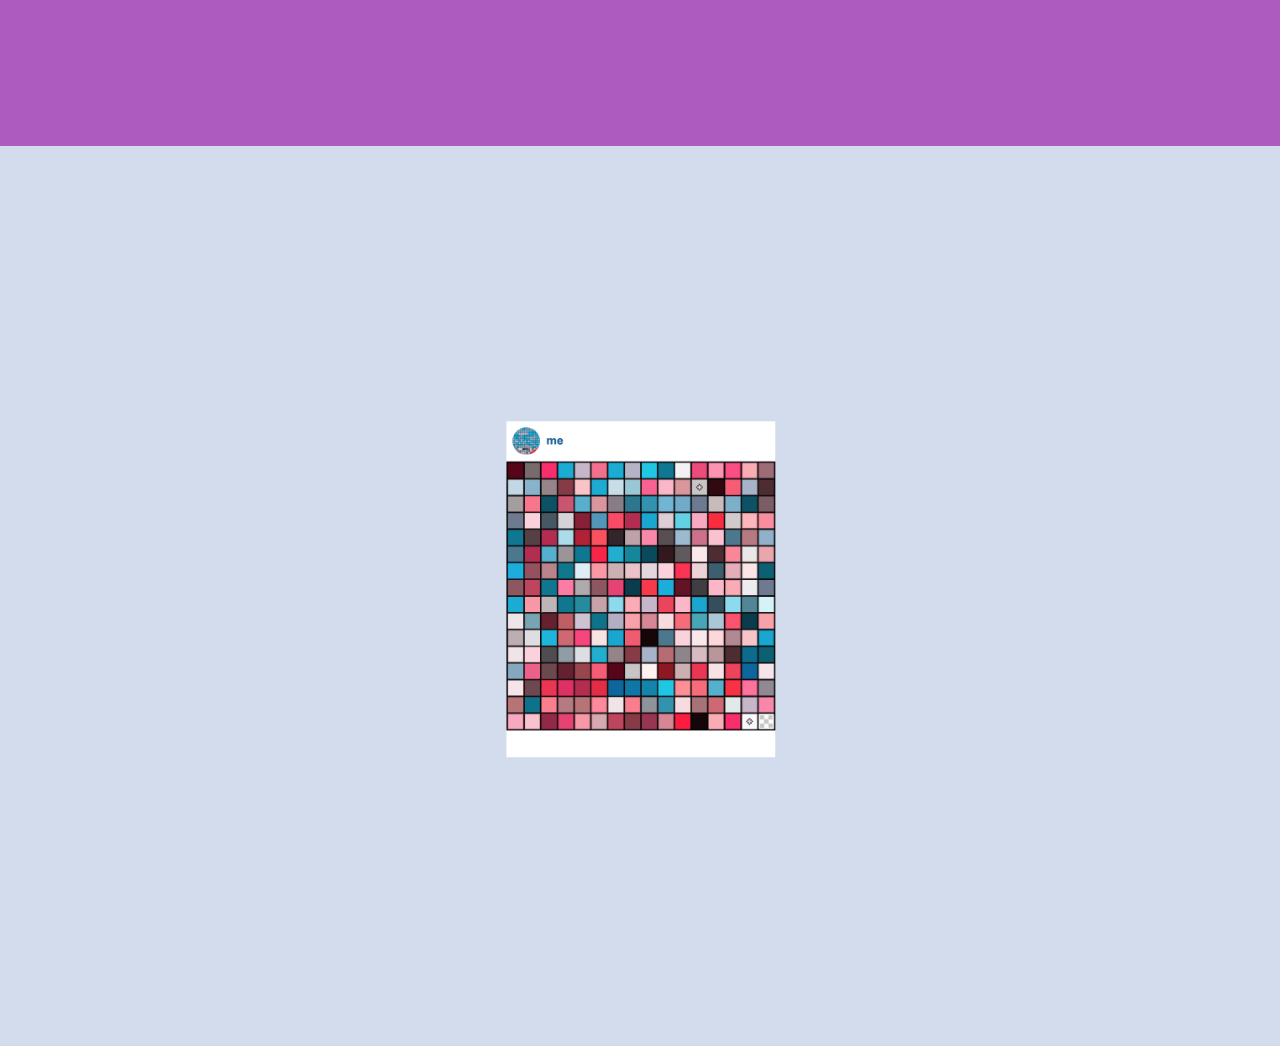
<file: instagram/index.html>
<!DOCTYPE html>
<html>
	<head>
		<meta charset="UTF-8">
		<meta name="viewport" content="width=device-width, initial-scale=1">
		<meta name="author" content="Sarah K Hallacher">
		<meta name="description" content="User Experience of a Heartbreak is a series of animations documenting the ways in which our use of technology might change during a breakup, and how couples can remain digitally intertwined after separating.">
		<meta name="keywords" content="user experience of a heartbreak">
		<title>Instagram</title>
		<link rel="stylesheet" type="text/css" href="../css/reset.css"/>
		<link rel="stylesheet" type="text/css" href="../css/style.css"/>
    	<link rel="icon" href="../imgs/ico/ig.ico">
    	<!--[if lt IE 9]>
			<script src="http://html5shiv-printshiv.googlecode.com/svn/trunk/html5shiv-printshiv.js"></script>
		<![endif]-->
	</head>
	<body>
		<header>
			<ul>
				<li><a href="../index.html">User Experience of a Heartbreak</a></li>
				<li>
					<label for="toggle">
						<div class="menu clearfix">
							<div class="grid"></div><div class="grid"></div><div class="grid"></div>
							<div class="grid"></div><div class="grid"></div><div class="grid"></div>
							<div class="grid"></div><div class="grid"></div><div class="grid"></div>
						</div>
					</label>
					<input type="checkbox" id="toggle">
					<nav>
					<div class="arrow-box"></div>
						<div class="clearfix" id="icons_wrap">
							<a class="icons" href="../facebook/index.html">
								<img src="../imgs/index/fb.png">
								<p>Facebook</p>
							</a>
							<a class="icons" href="../google/index.html">
								<img src="../imgs/index/google.png">
								<p>Google</p>
							</a>
							<a class="icons" href="../instagram/index.html">
								<img src="../imgs/index/ig.png">
								<p>Instagram</p>
							</a>
							<a class="icons" href="../ios/index.html">
								<img src="../imgs/index/ios.png">
								<p>iOS</p>
							</a>
							<a class="icons" href="../linkedin/index.html">
								<img src="../imgs/index/li.png">
								<p>Linkedin</p>
							</a>
							<a class="icons" href="../twitter/index.html">
								<img src="../imgs/index/tw.png">
								<p>Twitter</p>
							</a>
						</div>
						<a id="more" href="../all/index.html">More</a>
					</nav>	
				</li>
				<li><div class="menu"><img src="../imgs/index/bell.png"></div></li>
				<li>
					<div id="avatar"></div>
				</li>
			</ul>
		</header>
		<section id="untaggingme">
			<figure><img src="../imgs/ig/tagged.gif" alt="untagging me on instagram" title="why are you erasing me"></figure>
		</section>

		<section id="unfollowingme">
			<figure><img src="../imgs/ig/unfollow.gif" alt="unfollowing me on instagram" title="you can't stand the sight of me"></figure>
		</section>

		<section id="unlikingmypictures">
			<figure><img src="../imgs/ig/like.gif" alt="unliking my pictures on instagram" title="you used to like every picture"></figure>
		</section>
	</body>
</html>
</file>
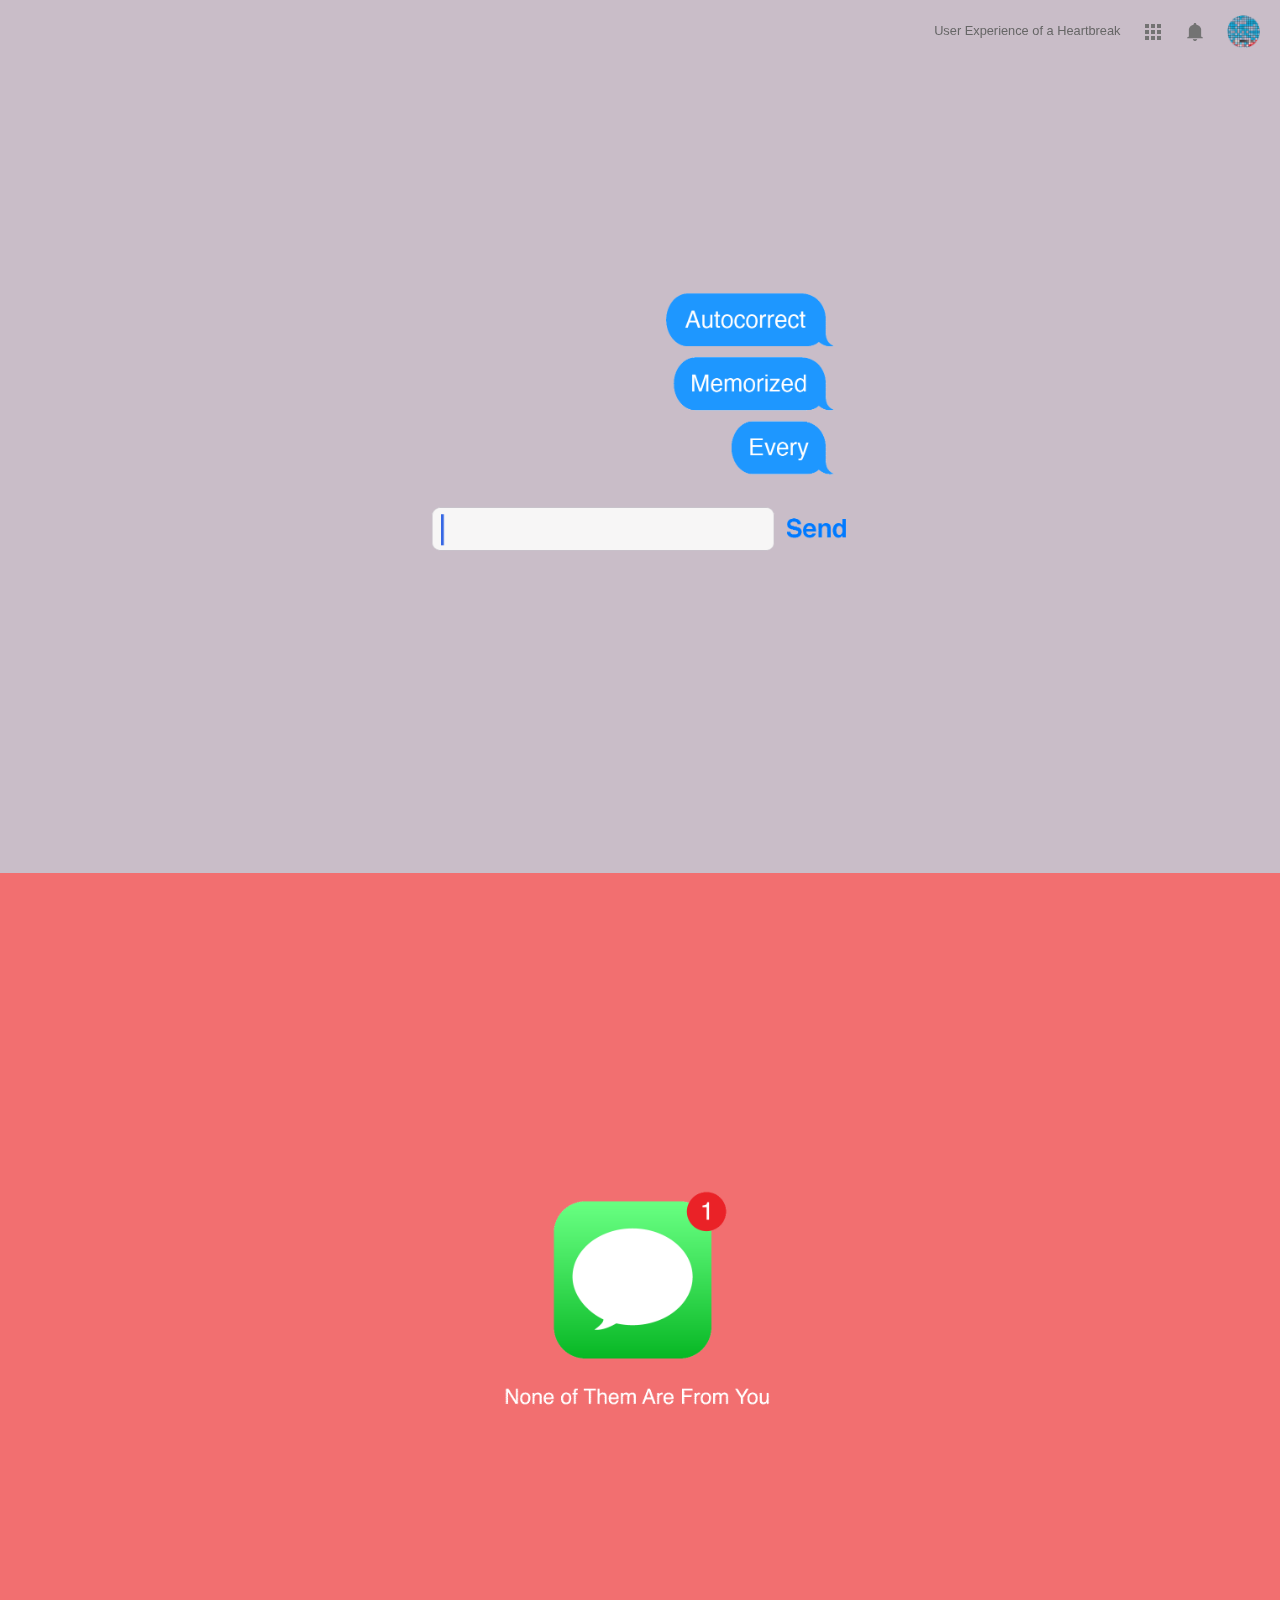
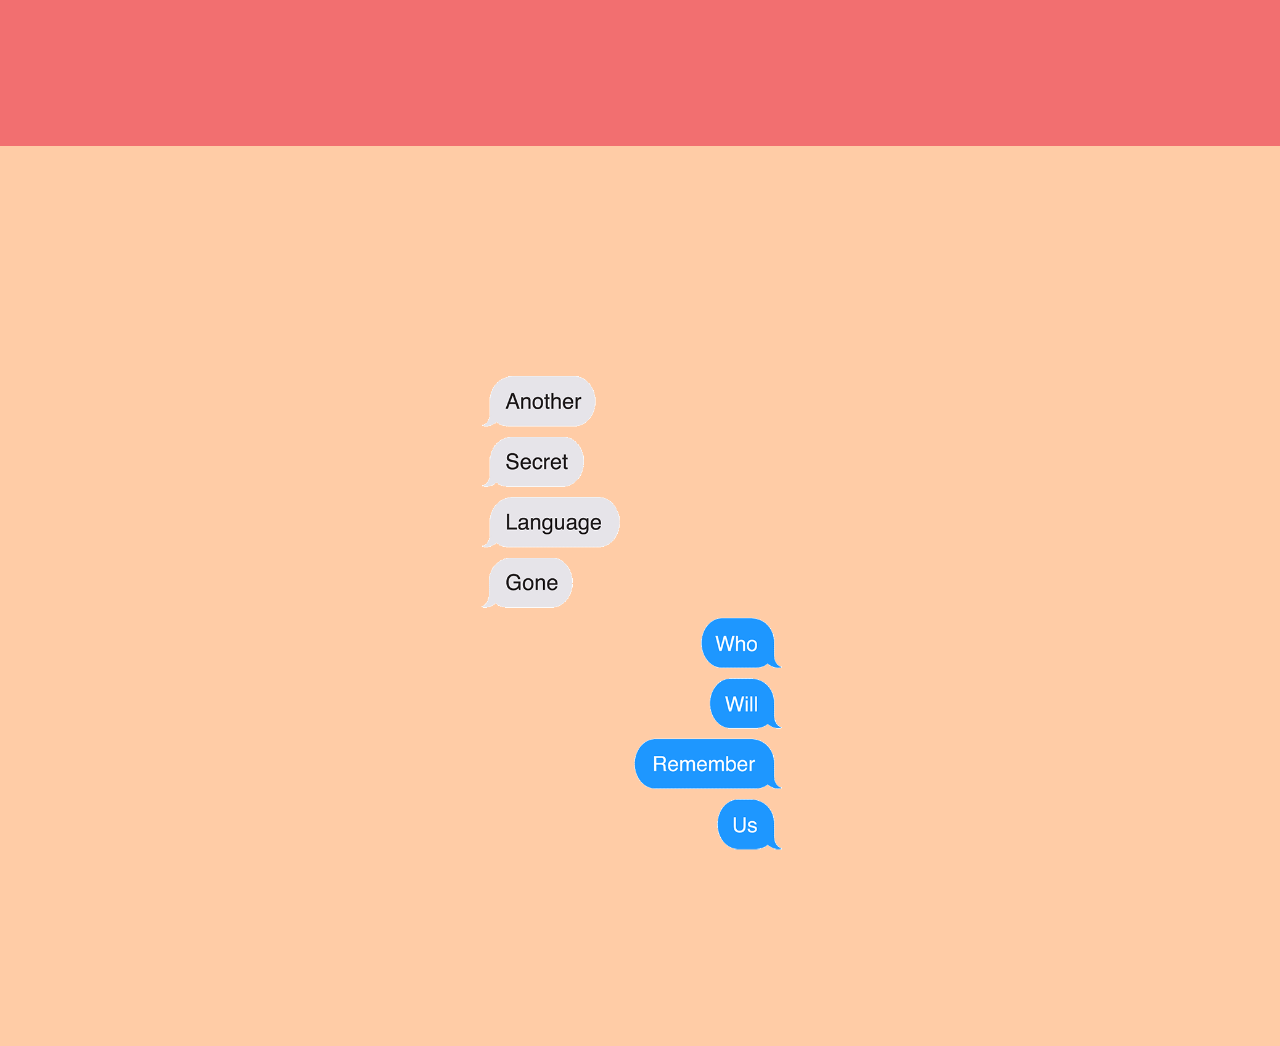
<file: ios/index.html>
<!DOCTYPE html>
<html>
	<head>
		<meta charset="UTF-8">
		<meta name="viewport" content="width=device-width, initial-scale=1">
		<meta name="author" content="Sarah K Hallacher">
		<meta name="description" content="User Experience of a Heartbreak is a series of animations documenting the ways in which our use of technology might change during a breakup, and how couples can remain digitally intertwined after separating.">
		<meta name="keywords" content="user experience of a heartbreak">
		<title>iOS</title>
		<link rel="stylesheet" type="text/css" href="../css/reset.css"/>
		<link rel="stylesheet" type="text/css" href="../css/style.css"/>
    	<link rel="icon" href="../imgs/ico/ios.ico">
    	<!--[if lt IE 9]>
			<script src="http://html5shiv-printshiv.googlecode.com/svn/trunk/html5shiv-printshiv.js"></script>
		<![endif]-->
	</head>
	<body>
		<header>
			<ul>
				<li><a href="../index.html">User Experience of a Heartbreak</a></li>
				<li>
					<label for="toggle">
						<div class="menu clearfix">
							<div class="grid"></div><div class="grid"></div><div class="grid"></div>
							<div class="grid"></div><div class="grid"></div><div class="grid"></div>
							<div class="grid"></div><div class="grid"></div><div class="grid"></div>
						</div>
					</label>
					<input type="checkbox" id="toggle">
					<nav>
					<div class="arrow-box"></div>
						<div class="clearfix" id="icons_wrap">
							<a class="icons" href="../facebook/index.html">
								<img src="../imgs/index/fb.png">
								<p>Facebook</p>
							</a>
							<a class="icons" href="../google/index.html">
								<img src="../imgs/index/google.png">
								<p>Google</p>
							</a>
							<a class="icons" href="../instagram/index.html">
								<img src="../imgs/index/ig.png">
								<p>Instagram</p>
							</a>
							<a class="icons" href="../ios/index.html">
								<img src="../imgs/index/ios.png">
								<p>iOS</p>
							</a>
							<a class="icons" href="../linkedin/index.html">
								<img src="../imgs/index/li.png">
								<p>Linkedin</p>
							</a>
							<a class="icons" href="../twitter/index.html">
								<img src="../imgs/index/tw.png">
								<p>Twitter</p>
							</a>
						</div>
						<a id="more" href="../all/index.html">More</a>
					</nav>	
				</li>
				<li><div class="menu"><img src="../imgs/index/bell.png"></div></li>
				<li>
					<div id="avatar"></div>
				</li>
			</ul>
		</header>
		<section id="autocorrect">
			<figure><img src="../imgs/ios/autocorrect.gif" alt="autocorrect remembers your nicknames" title="i'll never forget"></figure>
		</section>

		<section id="notifications">
			<figure><img src="../imgs/ios/notifications.gif" alt="text notifications" title="will i ever hear from you again?"></figure>
		</section>

		<section id="secretlanguage">
			<figure><img class="tall" src="../imgs/ios/language.gif" alt="secret language" title="we'll never speak again"></figure>
		</section>
	</body>
</html>
</file>
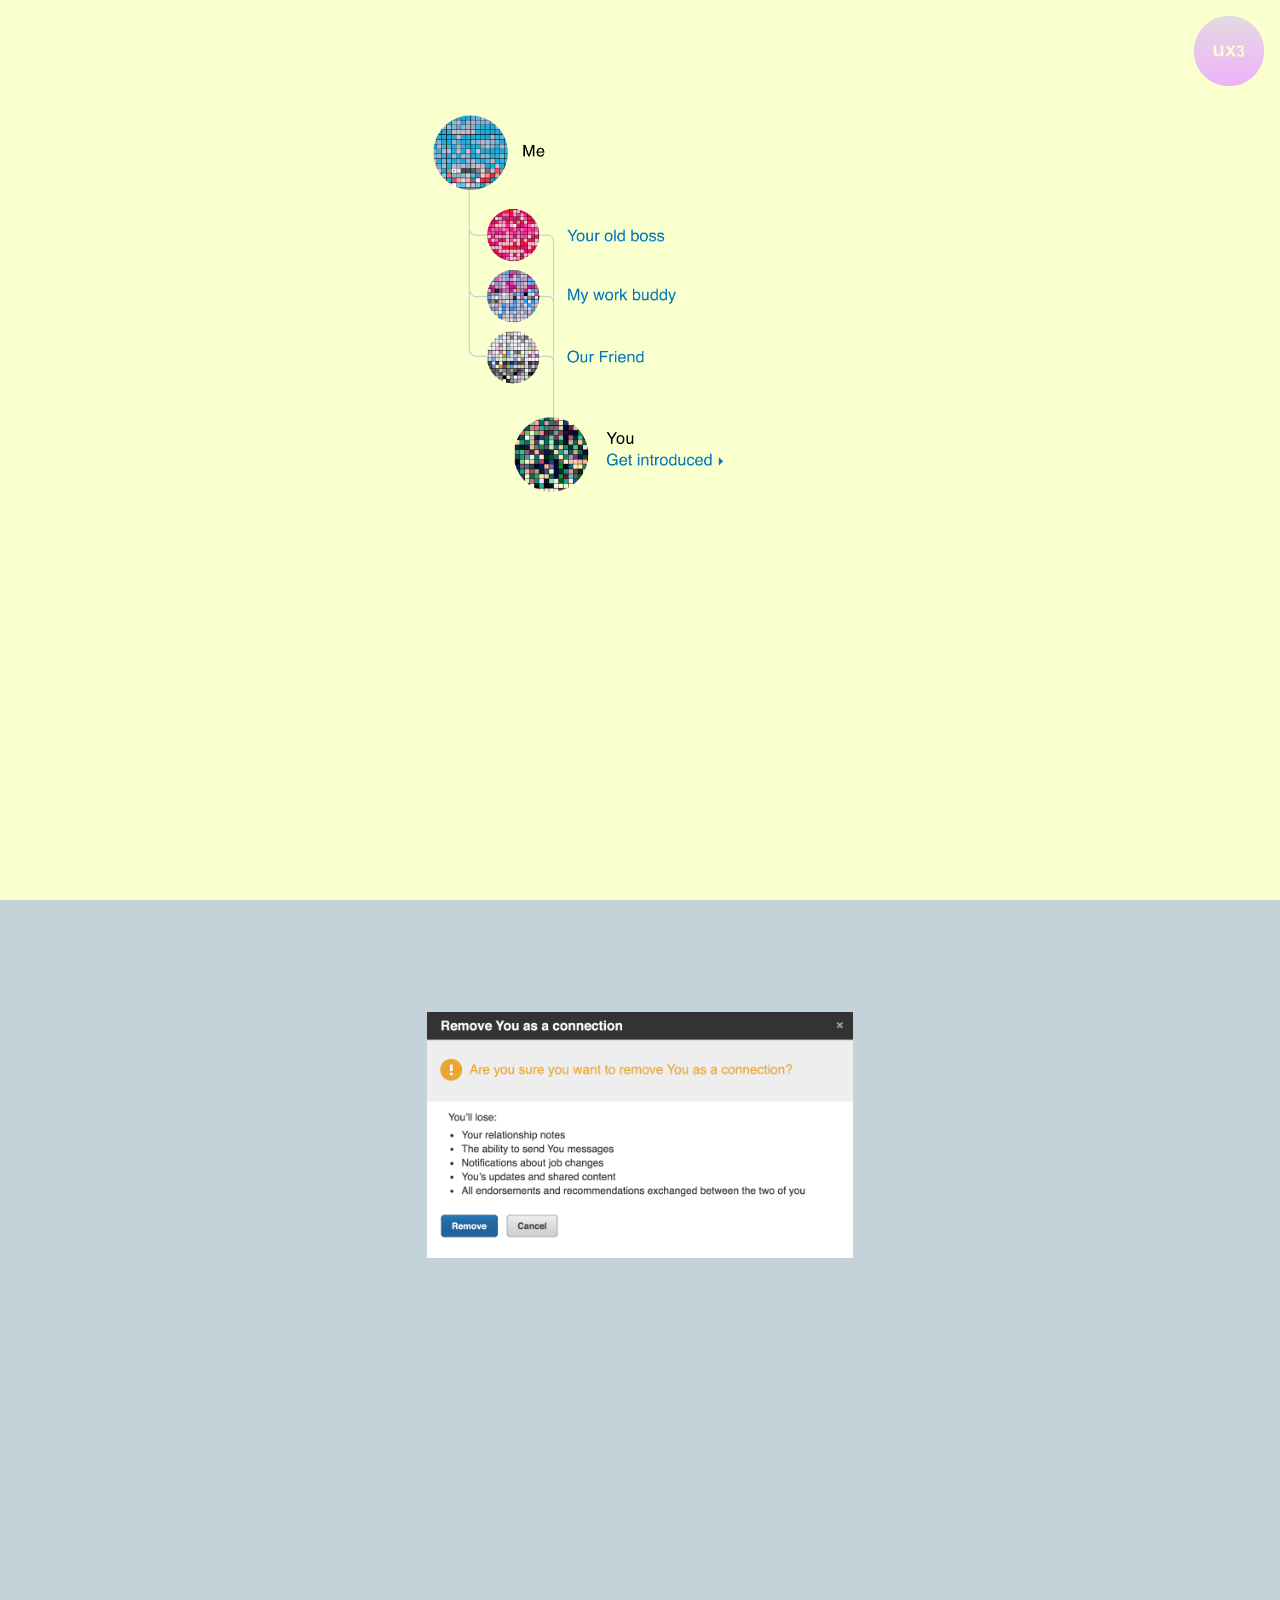
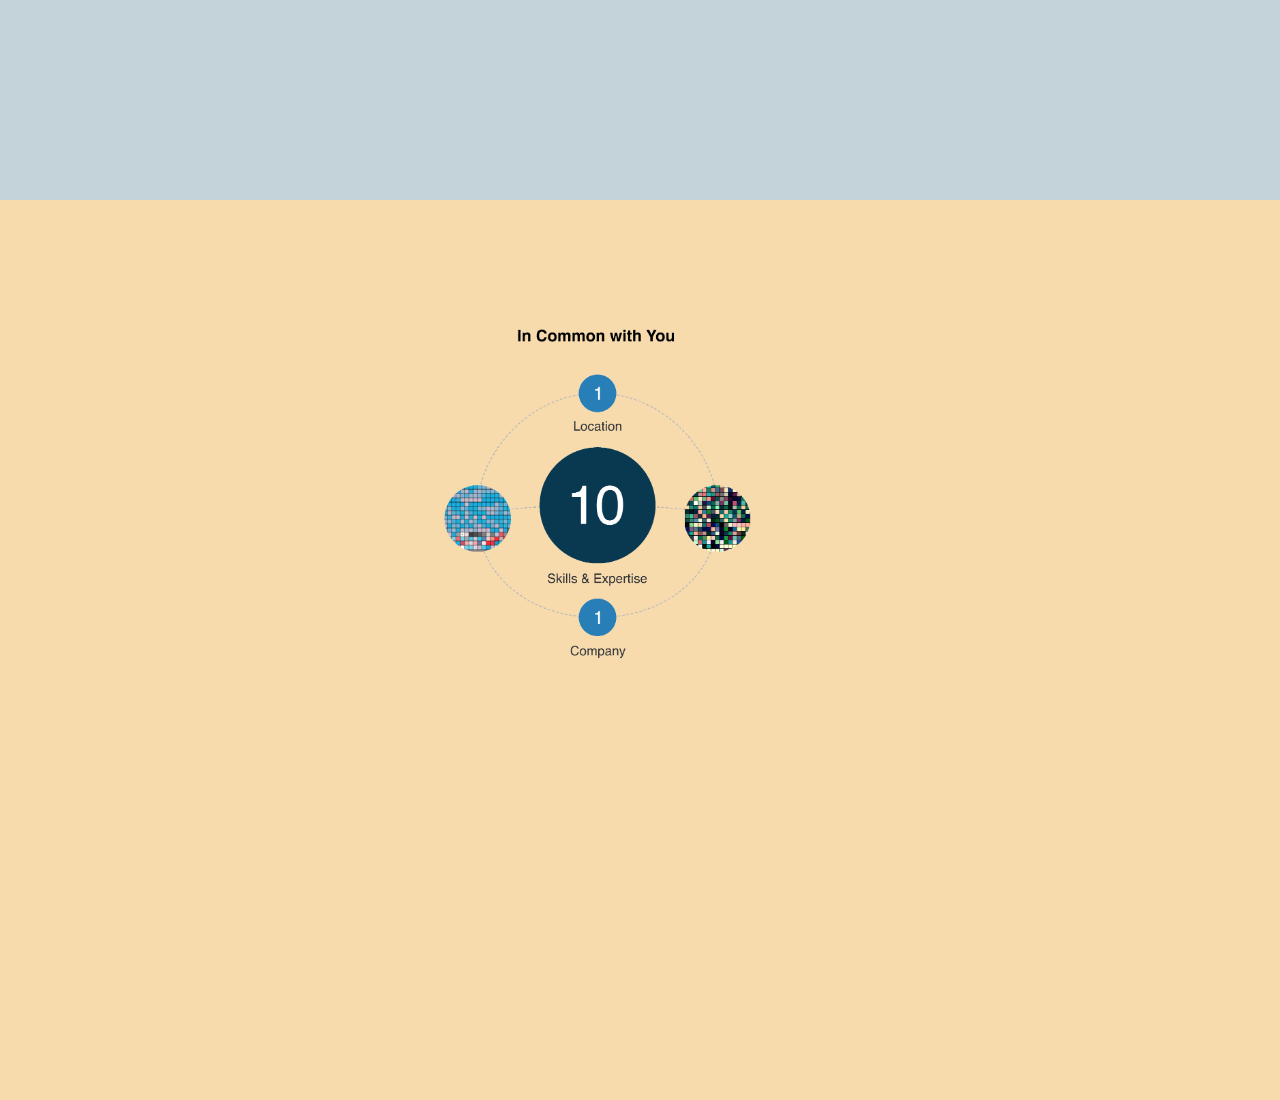
<file: linkedin/index.html>
<!DOCTYPE html>
<html>
	<head>
		<title>linkedin</title>
		<meta http-equiv="Content-Type" content="text/html; charset=utf-8"/>
		<meta name="author" content="Sarah K Hallacher"/>
		<meta name="description" content="user experience of a heartbreak"/>
		<meta name="keywords"  content="ux,user experience,heartbreak"/>
		<meta name="Resource-type" content="Document"/>
		<link rel="stylesheet" type="text/css" href="../_style/reset.css"/>
		<link rel="stylesheet" type="text/css" href="../_style/pages.css"/>
    	<link rel="icon" href="../_imgs/ico/ux3.ico">
	</head>

	<body>
		<nav id="nav_sm">
			<a href="../index.html"><img src="../_imgs/index/ux3.png"></a>
		</nav>
		<section id="li0">
			<figure><img id="sm" src="../_imgs/li/connected.gif"></figure>
		</section>

		<section id="li1">
			<figure><img id="lg" src="../_imgs/li/remove.gif"></figure>
		</section>

		<section id="li2">
			<figure><img id="med" src="../_imgs/li/incommon.gif"></figure>
		</section>
	</body>
</html>
</file>
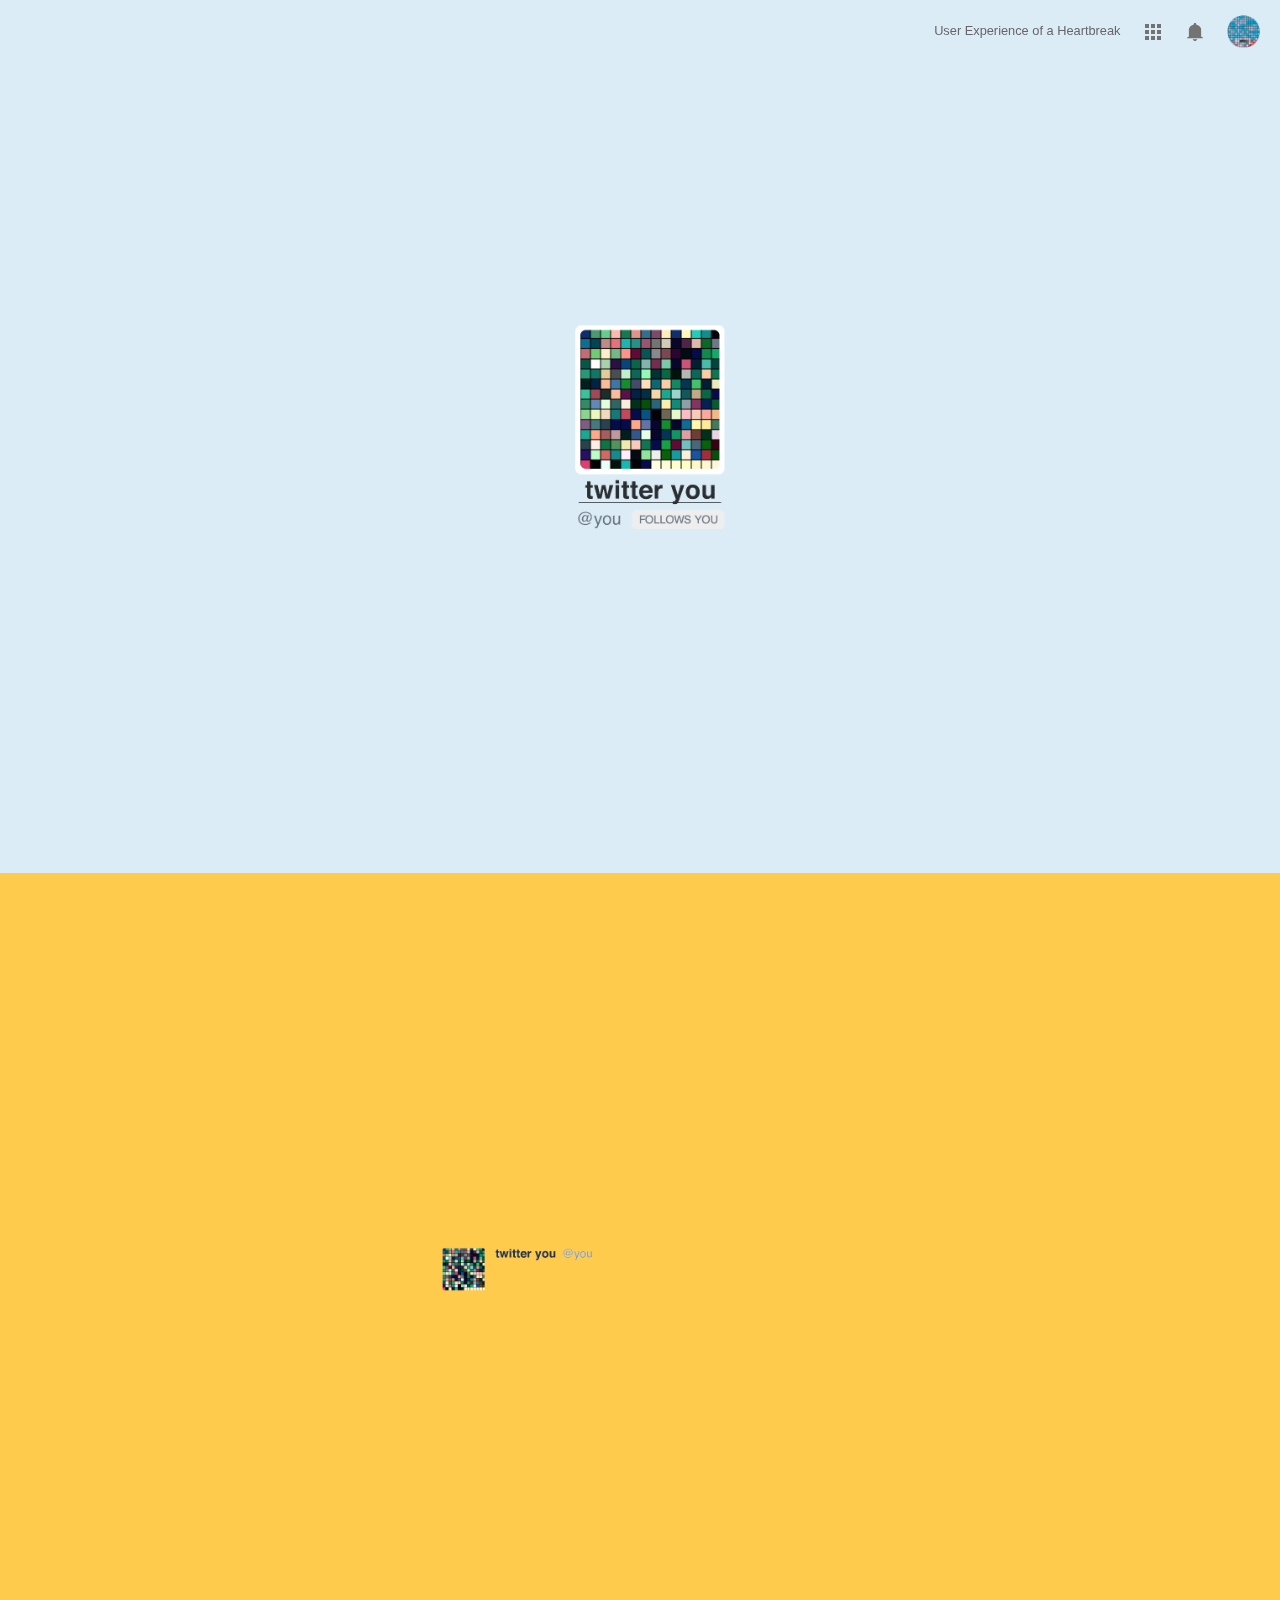
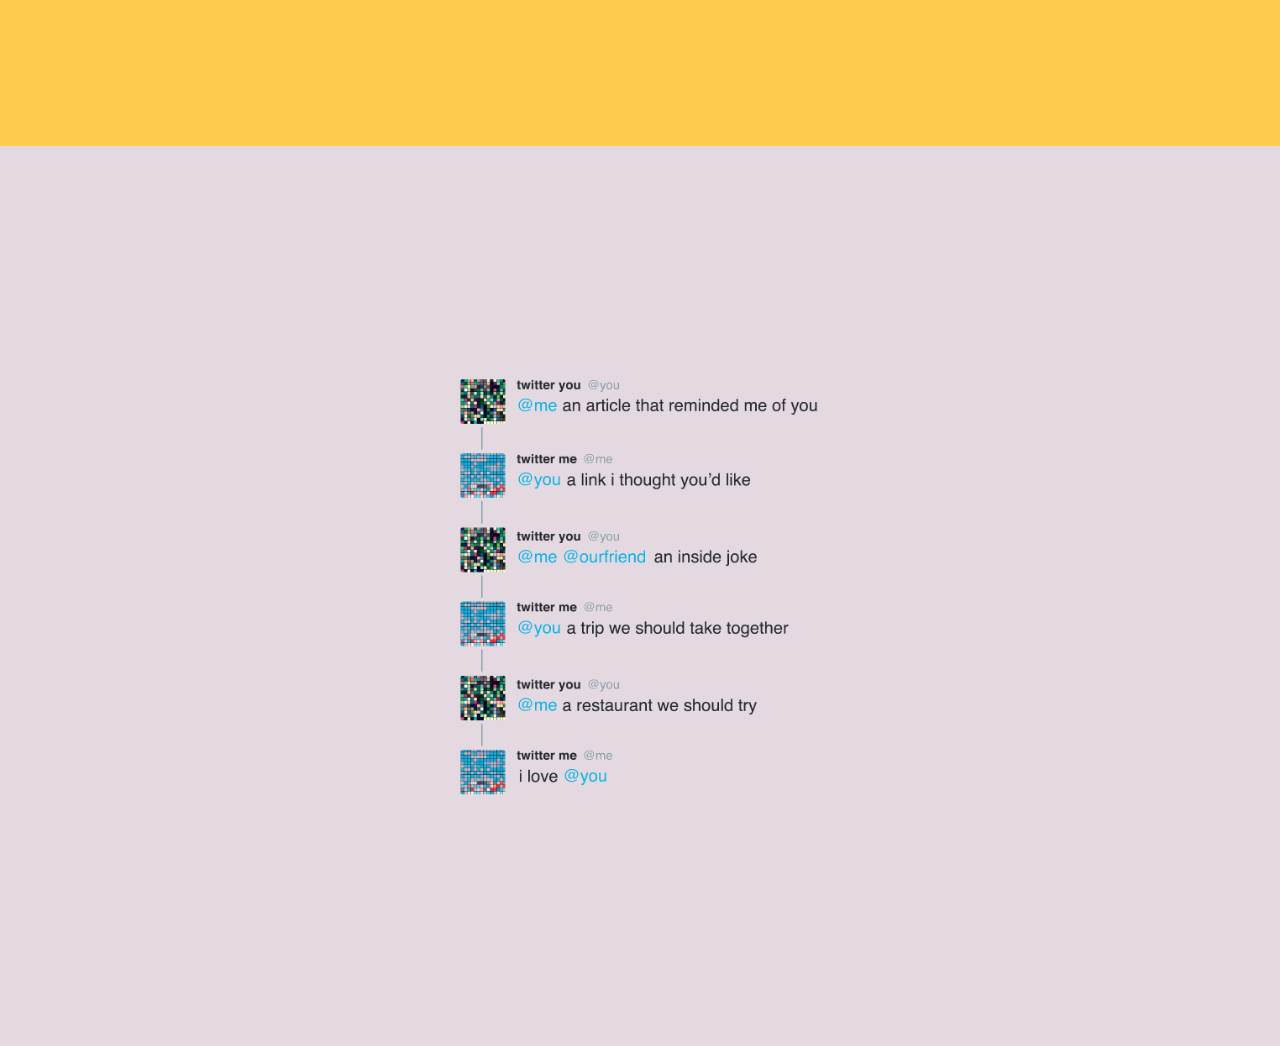
<file: twitter/index.html>
<!DOCTYPE html>
<html>
	<head>
		<meta charset="UTF-8">
		<meta name="viewport" content="width=device-width, initial-scale=1">
		<meta name="author" content="Sarah K Hallacher">
		<meta name="description" content="User Experience of a Heartbreak is a series of animations documenting the ways in which our use of technology might change during a breakup, and how couples can remain digitally intertwined after separating.">
		<meta name="keywords" content="user experience of a heartbreak">
		<title>Twitter</title>
		<link rel="stylesheet" type="text/css" href="../css/reset.css"/>
		<link rel="stylesheet" type="text/css" href="../css/style.css"/>
    	<link rel="icon" href="../imgs/ico/tw.ico">
    	<!--[if lt IE 9]>
			<script src="http://html5shiv-printshiv.googlecode.com/svn/trunk/html5shiv-printshiv.js"></script>
		<![endif]-->
	</head>
	<body>
		<header>
			<ul>
				<li><a href="../index.html">User Experience of a Heartbreak</a></li>
				<li>
					<label for="toggle">
						<div class="menu clearfix">
							<div class="grid"></div><div class="grid"></div><div class="grid"></div>
							<div class="grid"></div><div class="grid"></div><div class="grid"></div>
							<div class="grid"></div><div class="grid"></div><div class="grid"></div>
						</div>
					</label>
					<input type="checkbox" id="toggle">
					<nav>
					<div class="arrow-box"></div>
						<div class="clearfix" id="icons_wrap">
							<a class="icons" href="../facebook/index.html">
								<img src="../imgs/index/fb.png">
								<p>Facebook</p>
							</a>
							<a class="icons" href="../google/index.html">
								<img src="../imgs/index/google.png">
								<p>Google</p>
							</a>
							<a class="icons" href="../instagram/index.html">
								<img src="../imgs/index/ig.png">
								<p>Instagram</p>
							</a>
							<a class="icons" href="../ios/index.html">
								<img src="../imgs/index/ios.png">
								<p>iOS</p>
							</a>
							<a class="icons" href="../linkedin/index.html">
								<img src="../imgs/index/li.png">
								<p>Linkedin</p>
							</a>
							<a class="icons" href="../twitter/index.html">
								<img src="../imgs/index/tw.png">
								<p>Twitter</p>
							</a>
						</div>
						<a id="more" href="../all/index.html">More</a>
					</nav>	
				</li>
				<li><div class="menu"><img src="../imgs/index/bell.png"></div></li>
				<li>
					<div id="avatar"></div>
				</li>
			</ul>
		</header>
		<section id="followsme">
			<figure><img src="../imgs/tw/followsyou.gif" alt="unfollow me on twitter" title="you can't hear me anymore"></figure>
		</section>

		<section id="joketwitteraccount">
			<figure><img src="../imgs/tw/joketwitter.gif" alt="our joke twitter account" title="i loved making you laugh"></figure>
		</section>

		<section id="disappearingtweets">
			<figure><img src="../imgs/tw/disappear.gif" alt="disappearing tweets" title="we shared everything"></figure>
		</section>
	</body>
</html>
</file>
<file: css/style.css>
*{
	margin:0;
	padding:0;
	box-sizing:borer-box;
}

body{
	font-family: 'Arial', 'sans-serif';
	font-size: 16px;
    background: #ffffff;
    position: relative;
    color:#333;
}

h2{
	margin:4em 0 0;
	font-size: .8em;
	font-weight: 400;
}

p{
	text-align: center;
	text-decoration: none;
	font-size: 1em;
	margin:10px 0 0;
}

a:link{
	text-decoration: none;	
}

a:visited{
	color: inherit;
}

a:hover{
	color: inherit;
}

a:active{
	color: inherit;
}



header{
	position: fixed;
	top:15px;
	right:10px;
	z-index:2;
}

nav{
  	background:#fff;
	display:none;
	position:absolute;
  	right:.5em;
  	width:322px;
  	margin:1em 0 0;
  	border:0.1em solid #cbcbcb;
  	border-radius:0.15em;
  	padding:0;
  	-webkit-box-shadow: 0px 0px 9px -1px rgba(0,0,0,0.25);
	-moz-box-shadow: 0px 0px 9px -1px rgba(0,0,0,0.25);
	-o-box-shadow: 0px 0px 9px -1px rgba(0,0,0,0.25);
	box-shadow: 0px 0px 9px -1px rgba(0,0,0,0.25);
	z-index:3;
}

ul{
	list-style:none;
}

li{
	display:inline-block;
	padding:0 0.75em;
	vertical-align: middle;
	font-size:0.8em;
}

li a:first-of-type{
	color:#666;
}

li a:hover{
	text-decoration: underline;
}

img{
	width: 100%;
	display: block;
	margin:auto;
}

input[type="text"]{
	font-family:inherit;
	display: block;
	width:100%;
	margin:0 auto;
	border:0.1em solid #d8d8d8;
	padding:0.5em;
	outline:none;
	font-size:1em;
	position: absolute;
    left: 50%;
    -webkit-transform: translateX(-50%);
    -moz-transform: translateX(-50%);
    -o-transform: translateX(-50%);
    transform: translateX(-50%);
    z-index: 1;
}

input[type="text"]:hover{
    border: 0.1em solid #b2b2b2;
    outline:none;
}

input[type="text"]:active{
    border: 0.1em solid #00a8e1;
    outline:none;
}

input[type="text"]:focus{
    border: 0.1em solid #00a8e1;
    outline:none;
}


/* -------------------------------------- GIF PAGES */

section{
	height:97vh;
}

section:last-of-type{
	height:100vh;
}

section figure{
	width:40%;
	min-width: 350px;
	max-width: 420px;
	margin:0 auto;
	position: relative;
	top: 50%;
	-webkit-transform: translateY(-52%);
	-moz-transform: translateY(-52%);
	-o-transform: translateY(-52%);
  	transform: translateY(-52%);
}

section figure img{
	cursor:default;
}

/* -------------------------------------- FOOTER */

footer{
	bottom:0;
	position:fixed;
	width:100%;
	height:3em;
	border:0.1em solid #e4e4e4;
	padding:.8em 0.5em;
	background-color:#f2f2f2;
}

footer a {
	padding:.8em;
	font-size:0.8em;
	color:#666;
	text-decoration:none;
}

footer a:hover{
	color:#333;
	text-decoration:underline;
	cursor:pointer;
}

.clearfix:after{
	display:block;
	height:0;
	font-size:0;
	visibility:hidden;
	content:'';
	clear:both;
}

/* -------------------------------------- NAV CLASSES */
.menu{
	font-size:18px;
	color: #737373;
	width:18px;
	height:18px;
}

.grid{
	width:4px;
	height:4px;
	background-color: #737373;
	float: left;
	margin:1px;
}

.arrow-box {
    position: relative;
  }

.arrow-box:after, .arrow-box:before {
	bottom: 0;
	left: 210px;
	border: solid transparent;
	content: " ";
	height: 0;
	width: 0;
	position: absolute;
	pointer-events: none;
}

.arrow-box:after {
	border-color: rgba(255, 255, 255, 0);
	border-bottom-color: #ffffff;
	border-width: 7px;
	margin-left: -7px;
}

.arrow-box:before {
	border-color: rgba(203, 203, 203, 0);
	border-bottom-color: #cbcbcb;
	border-width: 8px;
	margin-left: -8px;
}

.icons{
	width:90px;
	float:left;
	border:0.1em solid #fff;
	padding:1em;
	text-align: center;
	cursor:pointer;
	margin:10px 0;
}

.icons:visited{
	color: inherit;
}

.icons:hover{
	border:0.1em solid #e4e4e4;
	cursor:pointer;
	text-decoration: none;
}

.icons:active{

}

.icons img{
	width:45px;
}

/* -------------------------------------- PAGE CLASSES */

.tall{
	width:auto;
	max-height:550px;
}


/* -------------------------------------- NAV IDs */


#toggle{
  	display: none; 
}

#toggle:checked + nav {
	display:block;
}

#icons_wrap{
	width:270px;
	margin:0 auto;
	padding:20px 0 28px;
}

#more{
	display: block;
	width:100%;
	background-color: #F5F5F5;
	padding:10px 0;
	color:#737373;
	text-align: center;
}

#more:hover{
	color:#333;
	text-decoration: underline;	
}

#avatar{
	width:33px;
	height:33px;
	background:url("../imgs/index/ux3.png") no-repeat center center scroll;
	-webkit-background-size: cover;
	-moz-background-size: cover;
	-o-background-size: cover;
	background-size: cover;
}

/* -------------------------------------- ABOUT PAGE */

#about{
	background:#eee;
}

#desc{
	margin:0 auto;
	width:33em;
	padding:150px 0;
}

#desc p{
	font-size: .8em;
	line-height: 150%;
	text-align: left;
}
#thanku,
#thanku p{
	text-align: right;
}

#credit{
	color: #F2706E;
}

/* -------------------------------------- SEARCH */

#google{
	width:50%;
	min-width:350px;
	margin:auto;
	padding: 240px 0;
}

#google img {
    max-width:270px;
}

#search-wrap{
	width:100%;
	height:36px;
	margin:1.75em auto .5em;
	position: relative;
}

#searchbtn{
	width:269px;
	margin:1em auto;
}

#searchbtn a{
	display: inline-block;
	height:29px;
	background-color: #f5f5f5;
	margin:0 0 0 1em;
	border:1px solid #dcdcdc;
	border-radius: 2px;
	padding:0 .7em;
	color:#444;
	font-size:.7em;
	font-weight:600;
	line-height:27px;
}

#lucky:after{
	content:"Lucky";
}

#searchbtn a:nth-of-type(2):hover > #lucky:after{
	content:"Heartbroken";
}

/* -------------------------------------- QUERY RESULTS */

/* query results */
#livesearch{
	background: #fff;
    position: relative;
    top: 35px;
    left: -1.25%;
    z-index: 1;
    width: 102.51%;
	font-size:1em;
	font-weight:600;
	line-height:0.8em;
	cursor:default;
}

#livesearch a:link {
    color:#000;
    padding:.75em;
    text-decoration:none;
    display:block;
    cursor:default;
}

#livesearch a:visited {
    color:#52188c;
}

#livesearch a:hover {
    background-color:#f2f2f2;
}

#livesearch a:active {
    color:inherit;
}

/* -------------------------------------- FB */

#fbsearch{
	background:#cfe6d4;
}

#inarelationship{
	background:#e8f7b0;
}

#relationshipstatusask{
	background:#b7cbff;
}

#mutualfriends{
	background:#c49ace;
}

#friendsuggest{
	background:#bed9da;
}

/* -------------------------------------- GOOGLE */

#gchatfight{
	background:#c6cae3;
}

#gchatblock{
	background:#ddf0e4;
}

#gmailstar{
	background:#76c2cd;
}

#loveofmylife{
	background:#fae0df;
}

#incognito{
	background:#b18bb3;
}

/* -------------------------------------- INSTAGRAM */

#untaggingme{
	background:#fee7d0;
}

#unfollowingme{
	background:#ad5bbf;
}

#unlikingmypictures{
	background:#d2dcec;
}

/* -------------------------------------- IOS */

#autocorrect{
	background:#c9bdc8;
}

#notifications{
	background:#f26f70;
}

#secretlanguage{
	background:#ffcca6;
}



/* -------------------------------------- LINKEDIN */

#connectedonlinkedin{
	background:#faffce;
}

#removedfromlinkedin{
	background:#c4d2da;
}

#whatwehaveincommon{
	background:#f7dbad;
}


/* -------------------------------------- TWITTER */

#followsme{
	background:#dcecf7;
}

#joketwitteraccount{
	background:#ffcb4c;
}

#disappearingtweets{
	background:#e4d9e1;
}

/* -------------------------------------- ALL page */
.all-col{
	width:25%;
	float:left;
	padding: 0 10px;
}


#all-wrap{
	width:80%;
	max-width: 1300px;
	margin:auto;
	padding:100px 0;
}

#all-wrap figure{
	margin:20px 0;
	padding:30px 0;
}

#all-wrap figure img{
	width:90%;
}

/* -------------------------------------- 404 page */

#error{
	background:#1E97FF;
}

@media screen and (max-width:1220px){
	#all-wrap{
		width:97%;
	}
}

@media screen and (max-width:940px){

	header{
		position: absolute;
		width: 346px;
		right:0;
		left:50%;
		-webkit-transform: translateX(-50%);
		-moz-transform: translateX(-50%);
		-o-transform: translateX(-50%);
	  	transform: translateX(-50%);
	}

	nav{
		width: 333px;
		left: 50%;
	    -webkit-transform: translateX(-50%);
	    -moz-transform: translateX(-50%);
	    -o-transform: translateX(-50%);
	    transform: translateX(-50%);
	}

	footer{
		padding: 0.5em;
	}

	footer a {
		display: block;
    	width: 55px;
    	margin: auto;
	}

	.arrow-box:after, .arrow-box:before {
		left: 221px;
	}

	.all-col{
		width:50%;
	}

	.all-col:nth-of-type(3) {
    	margin-top: -80px;
	}

	.all-col:nth-of-type(4) {
    	margin-top: -15px;
	}

	#google{
		width:70%;
		padding:180px 0;
	}

	#google img{
		width:70%;
	}

	#all-wrap{
		padding:60px 0;
	}
}

@media screen and (max-width:600px){

	section{
		height: auto;
		padding:80px 0;
	}

	section:last-of-type{
		height:auto;
	}

	section figure{
		width:90%;
		top: 0;
		-webkit-transform: translateY(0);
		-moz-transform: translateY(0);
		-o-transform: translateY(0);
	  	transform: translateY(0);
	}

	.all-col{
		width:100%;
		float: none;
	}

	.all-col:nth-of-type(3),
	.all-col:nth-of-type(4){
    	margin-top: 0px;
	}

	.tall{
		max-height: 420px;
	}

	#desc{
		width:85%;
	}

	#thanku{
		padding:0;
	}

}

@media screen and (max-width:370px){
	header{
		width:320px;
	}

	nav {
    	width: 300px;
    	right:0;
    	left:50%;
	}

	li{
		padding: 0 0.5em;
	}

	.arrow-box:after, .arrow-box:before {
		left: 236px;
	}

	#google{
		min-width: 320px;
		padding:130px 0;
	}

	#search-wrap{
    	width: 90%;
    	margin:1em auto .5em;
	}
}
</file>
<file: _style/pages.css>
body{
	font-family: 'Helvetica', 'Arial', sans-serif;
	font-weight: 100;
	font-size:16px;
}

/* -------------------------------- animations */

section{
	height:100vh;
	width:100%;
	overflow:hidden;
}

section figure{
	margin:7em auto;
	height:50vh;
	width:33.33%;
}

section figure img{
	width:100%;
	min-width:300px;
}

/* -------------------------------- about + thanku */

article{
	margin:12em auto;
	width:51%;
}

h1{
	padding:1em 0.75em 0em;
	line-height:1.05em;
	font-size:2em;
	font-weight:500;
	text-align:left;
	color:#333333;
}

p{
	padding:1em;
	line-height:1.05em;
	font-size:1.618em;
	text-align:left;
	color:#333333;
}

span{
	line-height:1.3em;
	color:#ea189f;
}

a{
	text-decoration:none;
}

a:visited{
	color:inherit;
}

/* -------------------------------- temp image fix */

#lg{
	margin:0 auto;
    width:100%;
}

#med{
	margin:0 auto;
	width:80%;
}

#sm{
	margin:0 auto;
	width:60%;
}

/* -------------------------------- nav with logo only */

#nav_sm{
	margin:1em;
	position:fixed;
	right:0;
}

/* -------------------------------- about + thanku */

#info{
	background:#c6cae3;
}

/* -------------------------------- facebook */

#fb0{
	background:#cfe6d4;
}

#fb1{
	background:#e8f7b0;
}

#fb2{
	background:#b7cbff;
}

#fb3{
	background:#c49ace;
}

#fb4{
	background:#bed9da;
}

/* -------------------------------- google */
#g0{
	background:#c6cae3;
}

#g1{
	background:#ddf0e4;
}

#g2{
	background:#76c2cd;
}

#g3{
	background:#fae0df;
}

#g4{
	background:#b18bb3;
}

/* -------------------------------- instagram */
#ig0{
	background:#fee7d0;
}

#ig1{
	background:#ad5bbf;
}

#ig2{
	background:#d2dcec;
}

/* -------------------------------- iOS */
#ios0{
	background:#c9bdc8;
}

#ios1{
	background:#f26f70;
}

#ios2{
	background:#ffcca6;
}

/* -------------------------------- linkedin */
#li0{
	background:#faffce;
}

#li1{
	background:#c4d2da;
}

#li2{
	background:#f7dbad;
}

/* -------------------------------- twitter */
#tw0{
	background:#dcecf7;
}

#tw1{
	background:#ffcb4c;
}

#tw2{
	background:#e4d9e1;
}
</file>
